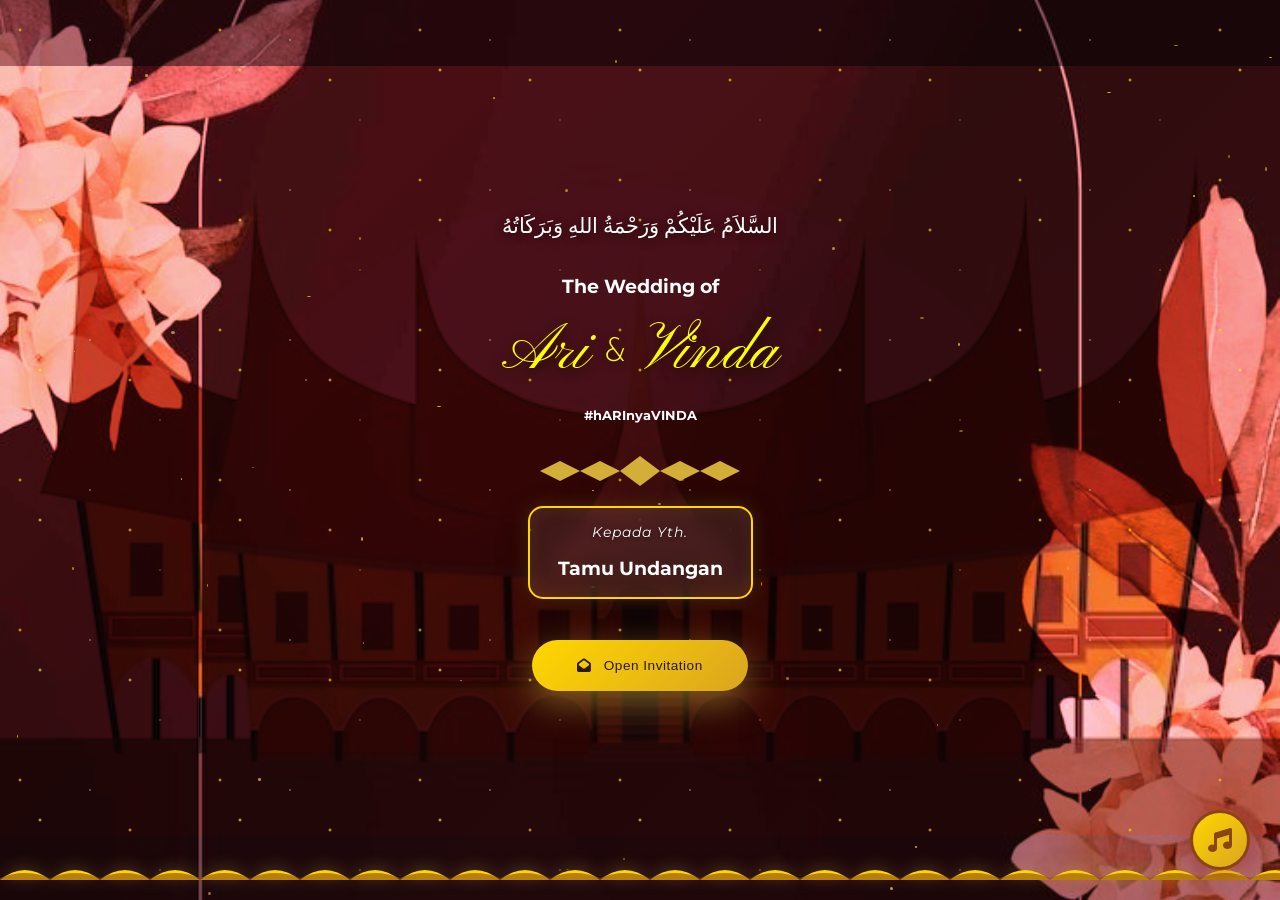
<file: index.html>
<!DOCTYPE html>
<html lang="id">
<head>
    <meta charset="UTF-8">
    <meta name="viewport" content="width=device-width, initial-scale=1.0">
    <title>Wedding Invitation - Ari & Vinda</title>
    <link rel="preconnect" href="https://fonts.googleapis.com">
    <link rel="preconnect" href="https://fonts.gstatic.com" crossorigin>
    <link href="https://fonts.googleapis.com/css2?family=Amiri:wght@400;700&family=Lora:wght@400;500;600;700&family=Montserrat:wght@300;400;500;600;700&family=Pinyon+Script&family=Josefin+Sans:wght@300;400;600;700&display=swap" rel="stylesheet">
    <link rel="stylesheet" href="https://cdnjs.cloudflare.com/ajax/libs/font-awesome/6.4.0/css/all.min.css">
    <link rel="stylesheet" href="css/style.css">
    <style>
        /* ===== VERSE SECTION - MINANGKABAU AESTHETIC ===== */
        /* .verse-section {
            background: linear-gradient(135deg, #F5E6D3 0%, #E8D4B8 50%, #F5E6D3 100%);
            padding: 100px 20px;
            position: relative;
            overflow: hidden;
            min-height: auto;
        } */
/* 
        .verse-decorative-top {
            position: absolute;
            top: 0;
            left: 50%;
            transform: translateX(-50%);
            width: 100%;
            height: 60px;
            background: linear-gradient(180deg, transparent 0%, rgba(160, 66, 42, 0.15) 100%);
        } */
/* 
        .verse-decorative-bottom {
            position: absolute;
            bottom: 0;
            left: 50%;
            transform: translateX(-50%);
            width: 100%;
            height: 60px;
            background: linear-gradient(0deg, transparent 0%, rgba(160, 66, 42, 0.15) 100%);
        } */

        .islamic-frame {
            background: rgba(255, 255, 255, 0.95);
            border: 3px solid rgba(196, 30, 58, 0.6);
            border-radius: 25px;
            padding: 70px 50px;
            max-width: 900px;
            margin: 0 auto;
            position: relative;
            backdrop-filter: blur(10px);
            box-shadow: 0 15px 50px rgba(139, 69, 19, 0.15), inset 0 1px 0 rgba(255, 255, 255, 0.4), 0 0 0 1px rgba(255, 215, 0, 0.2);
        }

        .verse-content {
            text-align: center;
            position: relative;
            z-index: 1;
        }

        .verse-ornament-top,
        .verse-ornament-bottom {
            color: rgba(196, 30, 58, 0.7);
            font-size: 1.5rem;
            margin: 15px 0;
            animation: float 3s ease-in-out infinite;
        }

        .verse-ornament-bottom {
            animation: float 3s ease-in-out infinite reverse;
        }

        .arabic-verse {
            font-family: 'Amiri', serif;
            font-size: 1.5rem;
            line-height: 2.2;
            color: yellow;
            margin: 20px 0 30px 0;
            direction: rtl;
            font-weight: 700;
            letter-spacing: 1px;
            text-shadow: 0 2px 4px rgba(196, 30, 58, 0.15);
        }

        .verse-divider {
            width: 100px;
            height: 2px;
            background: linear-gradient(90deg, transparent, rgba(196, 30, 58, 0.4), transparent);
            margin: 30px auto;
        }

        .verse-translation {
            font-family: 'Montserrat', sans-serif;
            font-size: 1.1rem;
            line-height: 1.9;
                color: #FFFFFF;

            font-style: italic;
            margin: 30px 0;
            letter-spacing: 0.3px;
        }

        .verse-reference {
            font-family: 'Lora', serif;
            font-size: 1.05rem;
            color: #8B1538;
            font-weight: 600;
            letter-spacing: 2px;
            margin-top: 20px;
            text-transform: uppercase;
        }

        /* ===== INVITATION INTRO SECTION - MINANGKABAU ===== */
        .invitation-intro-section {
            background: url('../images/minang.jpeg') center/cover no-repeat,
                        linear-gradient(135deg, rgba(139, 21, 56, 0.7) 0%, rgba(196, 30, 58, 0.7) 25%, rgba(92, 15, 35, 0.7) 50%, rgba(196, 30, 58, 0.7) 75%, rgba(139, 21, 56, 0.7) 100%);
            background-blend-mode: multiply;
            background-size: cover, 400% 400%;
            background-attachment: fixed;
            padding: 100px 20px;
            position: relative;
            overflow: hidden;
            min-height: 100vh;
        }

        .intro-backdrop {
            position: absolute;
            top: 0;
            left: 0;
            right: 0;
            bottom: 0;
            background: radial-gradient(circle at 20% 30%, rgba(255, 215, 0, 0.03) 0%, transparent 50%),
                        radial-gradient(circle at 80% 70%, rgba(255, 215, 0, 0.02) 0%, transparent 50%);
            pointer-events: none;
        }

        .intro-content {
            max-width: 850px;
            margin: 0 auto;
            text-align: center;
            position: relative;
            z-index: 1;
        }

        .intro-ornament-top,
        .intro-ornament-bottom {
            color: #FFD700;
            font-size: 2rem;
            margin: 15px 0;
            animation: float 4s ease-in-out infinite;
            text-shadow: 0 0 15px rgba(212, 175, 55, 0.6);
            filter: drop-shadow(0 0 10px rgba(212, 175, 55, 0.5));
        }

        .intro-ornament-bottom {
            animation: float 4s ease-in-out infinite reverse;
        }

        .intro-text {
            font-family: 'Montserrat', sans-serif;
            font-size: 1rem;
            line-height: 2;
            color: #FFFFFF;
            font-weight: 400;
            letter-spacing: 0.5px;
            padding: 50px 40px;
            border-left: 5px solid rgba(255, 215, 0, 0.5);
            border-right: 5px solid rgba(255, 215, 0, 0.5);
            background: rgba(0, 0, 0, 0.2);
            border-radius: 15px;
            backdrop-filter: blur(12px);
            box-shadow: 0 8px 32px rgba(0, 0, 0, 0.3), inset 0 1px 0 rgba(255, 255, 255, 0.1), 0 0 20px rgba(212, 175, 55, 0.2);
            position: relative;
            text-shadow: 0 2px 4px rgba(0, 0, 0, 0.4);
            animation: fadeInUp 1s ease 0.5s both;
        }

        /* ===== BLESSING SECTION ===== */
        .blessing-wrapper {
            margin-top: 80px;
            text-align: center;
        }

        .blessing-title {
            font-family: 'Montserrat', sans-serif;
            font-size: 1.5rem;
            color: #FFFFFF;
            margin-bottom: 40px;
            font-weight: 600;
            letter-spacing: 1px;
            text-shadow: 0 2px 4px rgba(0, 0, 0, 0.2);
            position: relative;
            display: inline-block;
            left: 50%;
            transform: translateX(-50%);
        }

        .blessing-title::before,
        .blessing-title::after {
            content: '✦';
            color: rgba(212, 175, 55, 0.6);
            margin: 0 15px;
            font-size: 0.5rem;
        }

        .blessing-section {
            max-width: 900px;
            margin: 0 auto;
            text-align: center;
            padding: 40px 30px;
            background: rgba(255, 255, 255, 0.15);
            border-radius: 20px;
            backdrop-filter: blur(10px);
            border: 2px solid rgba(255, 255, 255, 0.3);
            position: relative;
            z-index: 1;
        }

        .blessing-arabic {
            font-family: 'Amiri', serif;
            font-size: 1.4rem;
            line-height: 2;
            color: #f5f5f5;
            direction: rtl;
            margin: 0 0 20px 0;
            font-weight: 400;
            letter-spacing: 1px;
            text-shadow: 0 2px 4px rgba(0, 0, 0, 0.2);
        }

        .blessing-translation {
            font-family: 'Montserrat', sans-serif;
            font-size: 1rem;
            line-height: 1.8;
            color: rgba(255, 255, 255, 0.9);
            font-style: italic;
            margin: 0;
            letter-spacing: 0.3px;
            text-shadow: 0 1px 3px rgba(0, 0, 0, 0.2);
        }

        @keyframes float {
            0%, 100% {
                transform: translateY(0px);
            }
            50% {
                transform: translateY(10px);
            }
        }

        @keyframes fadeInUp {
            from {
                opacity: 0;
                transform: translateY(30px);
            }
            to {
                opacity: 1;
                transform: translateY(0);
            }
        }

        @keyframes fadeInDown {
            from {
                opacity: 0;
                transform: translateY(-30px);
            }
            to {
                opacity: 1;
                transform: translateY(0);
            }
        }

        @keyframes bounceDown {
            0%, 100% {
                transform: translateX(-50%) translateY(0);
            }
            50% {
                transform: translateX(-50%) translateY(5px);
            }
        }

        @keyframes bounceUp {
            0%, 100% {
                transform: translateX(-50%) translateY(0);
            }
            50% {
                transform: translateX(-50%) translateY(-5px);
            }
        }

        /* ===== SUCCESS POPUP ===== */
        .success-popup {
            position: fixed;
            top: 50%;
            left: 50%;
            transform: translate(-50%, -50%) scale(0.8);
            opacity: 0;
            z-index: 9999;
            transition: all 0.5s cubic-bezier(0.34, 1.56, 0.64, 1);
            pointer-events: none;
        }

        .success-popup.show {
            opacity: 1;
            transform: translate(-50%, -50%) scale(1);
        }

        .popup-content {
            background: linear-gradient(135deg, #ffffff 0%, #f9f9f9 100%);
            border-radius: 20px;
            padding: 60px 50px;
            text-align: center;
            box-shadow: 0 20px 60px rgba(0, 0, 0, 0.3), 
                        0 0 40px rgba(196, 30, 58, 0.15),
                        inset 0 1px 0 rgba(255, 255, 255, 0.6);
            border: 2px solid rgba(196, 30, 58, 0.2);
            position: relative;
            min-width: 350px;
            backdrop-filter: blur(10px);
        }

        .popup-icon {
            font-size: 4rem;
            color: #4CAF50;
            margin-bottom: 20px;
            animation: scaleIcon 0.6s cubic-bezier(0.34, 1.56, 0.64, 1);
        }

        .popup-content h3 {
            font-family: 'Lora', serif;
            font-size: 2rem;
            color: #333;
            margin: 15px 0 10px 0;
            font-weight: 600;
            letter-spacing: 0.5px;
        }

        .popup-content p {
            font-family: 'Montserrat', sans-serif;
            font-size: 1.05rem;
            color: #666;
            margin: 0;
            line-height: 1.6;
            letter-spacing: 0.3px;
        }

        .popup-animation {
            position: absolute;
            top: 50%;
            left: 50%;
            transform: translate(-50%, -50%);
            width: 100%;
            height: 100%;
            border-radius: 20px;
            border: 3px solid #4CAF50;
            opacity: 0;
            animation: expandBorder 0.8s ease-out;
            pointer-events: none;
        }

        @keyframes scaleIcon {
            0% {
                transform: scale(0) rotateZ(-45deg);
            }
            50% {
                transform: scale(1.2) rotateZ(0deg);
            }
            100% {
                transform: scale(1) rotateZ(0deg);
            }
        }

        @keyframes expandBorder {
            0% {
                opacity: 1;
                transform: translate(-50%, -50%) scale(1);
            }
            100% {
                opacity: 0;
                transform: translate(-50%, -50%) scale(1.4);
            }
        }

        @media (max-width: 600px) {
            .popup-content {
                min-width: 280px;
                padding: 40px 30px;
            }

            .popup-icon {
                font-size: 3rem;
            }

            .popup-content h3 {
                font-size: 1.5rem;
            }

            .popup-content p {
                font-size: 0.95rem;
            }
        }
    </style>
</head>
<body>
    <!-- Opening Section with Mosque Silhouette -->
    <section id="opening" class="section opening-section">
        <div class="mosque-silhouette"></div>
        <div class="stars"></div>
        <!-- <div class="ornament-decoration ornament-top-left"></div>
        <div class="ornament-decoration ornament-top-right"></div>
        <div class="ornament-decoration ornament-bottom-left"></div>
        <div class="ornament-decoration ornament-bottom-right"></div> -->
        <!-- <div class="floral-accent floral-accent-left"></div>
        <div class="floral-accent floral-accent-right"></div> -->
        <div class="opening-content">
            <p class="opening-text">السَّلاَمُ عَلَيْكُمْ وَرَحْمَةُ اللهِ وَبَرَكَاتُهُ</p>
            <div class="wedding-intro">
                <h3>The Wedding of</h3>
                <div class="wedding-couple-names">
                    <span class="couple-first">Ari</span>
                    <span class="couple-and">&</span>
                    <span class="couple-second">Vinda</span>
                </div>
                <h5>#hARInyaVINDA</h5>
            </div>
            <div class="geometric-divider"></div>
      
            
            <!-- Guest Name Display -->
            <div class="guest-name-container" id="guest-name-container">
                <p class="kepada-text">Kepada Yth.</p>
                <h3 id="guest-name">Tamu Undangan</h3>
            </div>

            <br>            
                    
            <button class="open-invitation-btn" onclick="openInvitation()">
                <i class="fas fa-envelope-open"></i>
                <span>Open Invitation</span>
            </button>
        </div>
        <div class="islamic-pattern-border"></div>

          <!-- Couple Illustration -->
            <!-- <div class="couple-illustration">
                <img src="minang.png" alt="Couple Illustration">
            </div> -->
    </section>

    <!-- Main Content (Initially Hidden) -->
    <main id="main-content" class="hidden">
        <!-- Hero Section -->
        <!-- <section id="hero" class="section hero-section">
            <div class="hero-overlay"></div>
            <div class="floating-lanterns"></div>
            <div class="hero-content">
                <div class="save-the-date">SAVE THE DATE</div>
                <div class="couple-names">
                    <span class="groom-name">Ari</span>
                    <span class="ampersand">&</span>
                    <span class="bride-name">Vinda</span>
                </div>
                <div class="wedding-date">
                    <span class="hijri-date">13 Dzulhijjah 1447 H</span>
                    <span class="gregorian-date">Sabtu, 30 Mei 2026</span>
                </div>
            </div>
            <div class="scroll-indicator">
                <i class="fas fa-chevron-down"></i>
            </div>
        </section> -->

        <!-- Quran Verse Section -->
        <section id="verse" class="section verse-section">
            <div class="stars"></div>
            <!-- <div class="verse-ornament-decoration verse-ornament-top-left"></div>
            <div class="verse-ornament-decoration verse-ornament-top-right"></div>
            <div class="verse-ornament-decoration verse-ornament-bottom-left"></div>
            <div class="verse-ornament-decoration verse-ornament-bottom-right"></div>
            <div class="verse-floral-accent verse-floral-accent-left"></div>
            <div class="verse-floral-accent verse-floral-accent-right"></div> -->
            
            <div class="verse-content">
                <div class="verse-ornament-top">✦</div>
                <div class="arabic-verse" data-aos="fade-up" data-aos-delay="300">
                    وَمِنْ آيَاتِهِ أَنْ خَلَقَ لَكُم مِّنْ أَنفُسِكُمْ أَزْوَاجًا لِّتَسْكُنُوا إِلَيْهَا وَجَعَلَ بَيْنَكُم مَّوَدَّةً وَرَحْمَةً
                </div>
                <div class="verse-divider"></div>
                <div class="verse-translation" data-aos="fade-up" data-aos-delay="400">
                    "Dan di antara tanda-tanda kekuasaan-Nya ialah Dia menciptakan untukmu istri-istri dari jenismu sendiri, supaya kamu cenderung dan merasa tenteram kepadanya, dan dijadikan-Nya di antaramu rasa kasih dan sayang."
                </div>
                <div class="verse-reference" data-aos="fade-up" data-aos-delay="500">— QS. Ar-Rum: 21 —</div>
                <div class="verse-ornament-bottom">✦</div>
            </div>
        </section>

        <!-- Invitation Intro Section -->
        <section id="invitation-intro" class="section invitation-intro-section">
            <div class="intro-backdrop"></div>
            <div class="intro-content" data-aos="fade-up" data-aos-delay="200">
                <div class="intro-ornament-top" data-aos="fade-down" data-aos-delay="100">✦</div>
                <p class="intro-text" data-aos="fade-up" data-aos-delay="300">
                    Segala puji bagi Allah Subhanahu wa Ta'ala yang telah menjadikan hambaNya hidup berpasang-pasangan. Dengan memohon Rahmat dan Ridho Allah Subhanahu wa Ta'ala, kami bermaksud untuk mengundang Saudara/i dalam acara pernikahan yang kami selenggarakan.
                </p>
                <!-- <div class="intro-ornament-bottom" data-aos="fade-up" data-aos-delay="400">✦</div> -->
            </div>
        </section>

        <!-- Couple Section -->
        <section id="couple" class="section couple-section">
            <!-- <div class="butterfly butterfly-1"></div>
            <div class="butterfly butterfly-2"></div>
            <div class="butterfly butterfly-3"></div> -->
            
            <!-- <div class="section-header" data-aos="fade-up" data-aos-delay="0">
                <div class="ornament-top" data-aos="fade-down" data-aos-delay="100"></div>
                <div class="ornament-bottom" data-aos="fade-up" data-aos-delay="300"></div>
            </div> -->
            
            <div class="couple-container" data-aos="fade-up" data-aos-delay="200">
                
                <!-- Bride -->
                  <div class="person-info" data-aos="fade-up" data-aos-delay="350">
                    <h3 class="person-name">Ariyadi Armi, S.Pd.</h3>
                    <p class="person-title">Putra dari</p>
                    <p class="parent-names">Bapak Ardi<br>& Ibu Kasmiati</p>
                    <div class="social-links">
                        <a href="https://www.instagram.com/ariyadiarmi/" target="_blank"><i class="fab fa-instagram"></i></a>
                    </div>
                </div>

                <!-- Divider -->
                <div class="couple-divider-text" data-aos="zoom-in" data-aos-delay="300">
                    <span>&</span>
                </div>

                <!-- Groom -->
                       <div class="person-info" data-aos="fade-up" data-aos-delay="250">
                    <h3 class="person-name">Delvinda Trie Febrya, S.K.M.</h3>
                    <p class="person-title">Putri dari</p>
                    <p class="parent-names">Bapak H. Asrizal<br>& Ibu Hj. Yusmeiyeni</p>
                     <div class="social-links">
                        <a href=" https://www.instagram.com/delvindatrie/" target="_blank"><i class="fab fa-instagram"></i></a>
                    </div>
                </div>
            </div>
        </section>

        <!-- Event Details Section -->
        <section id="events" class="section events-section" data-aos="fade-up">
            <div class="section-header" data-aos="fade-up" data-aos-delay="0">
                <div class="ornament-top" data-aos="fade-down" data-aos-delay="100"></div>
                <h2 data-aos="zoom-in" data-aos-delay="200">Save The Date</h2>
                <div class="ornament-bottom" data-aos="fade-up" data-aos-delay="300"></div>
            </div>

            <div class="events-container">
                <!-- Akad Nikah -->
                <div class="event-card" data-aos="fade-up" data-aos-delay="200">
                    <div class="event-icon" data-aos="zoom-in" data-aos-delay="300">
                        <svg class="two-rings-icon" viewBox="0 0 120 120" xmlns="http://www.w3.org/2000/svg">
                            <!-- Left Ring -->
                            <circle cx="40" cy="60" r="28" fill="none" stroke="#FFD700" stroke-width="6"/>
                            <!-- Right Ring -->
                            <circle cx="80" cy="60" r="28" fill="none" stroke="#FFD700" stroke-width="6"/>
                            <!-- Diamond on Right Ring -->
                            <g transform="translate(100, 25)">
                                <polygon points="0,-8 5,0 0,8 -5,0" fill="#FFD700"/>
                                <polygon points="0,-8 5,0 0,8 -5,0" fill="none" stroke="#FFD700" stroke-width="0.5"/>
                            </g>
                        </svg>
                    </div>
                    <h3 class="event-title" data-aos="fade-up" data-aos-delay="400">Akad Nikah</h3>
                    <div class="event-details" data-aos="fade-up" data-aos-delay="500">
                        <div class="detail-item">
                            <i class="far fa-calendar"></i>
                            <span>Sabtu, 30 Mei 2026</span>
                        </div>
                        <div class="detail-item">
                            <i class="far fa-clock"></i>
                            <span>09:00 - Selesai </span>
                        </div>
                        <div class="detail-item">
                        <i class="fas fa-building"></i>
                            <span>Gedung Balai Basuo</span>
                        </div>
                        <div class="detail-item">
                            <i class="fas fa-map-marker-alt"></i>
                            <span>Jalan Pegambiran Permai</span>
                        </div>
                    </div>
                    <a href="https://maps.app.goo.gl/XdKboQ74CuMytu3D8" target="_blank" class="map-btn">
                        <i class="fas fa-map"></i> Lihat Lokasi
                    </a>
                </div>

                <!-- Resepsi -->
                <div class="event-card" data-aos="fade-up" data-aos-delay="400">
                    <div class="event-icon" data-aos="zoom-in" data-aos-delay="500">
                        <svg class="couple-dining-icon" viewBox="0 0 120 120" xmlns="http://www.w3.org/2000/svg">
                            <!-- Beautiful Large Heart -->
                            <defs>
                                <linearGradient id="heartGradient" x1="0%" y1="0%" x2="0%" y2="100%">
                                    <stop offset="0%" style="stop-color:#FFD700;stop-opacity:1" />
                                    <stop offset="100%" style="stop-color:#FFA500;stop-opacity:1" />
                                </linearGradient>
                                <filter id="heartGlow">
                                    <feGaussianBlur stdDeviation="2" result="coloredBlur"/>
                                    <feMerge>
                                        <feMergeNode in="coloredBlur"/>
                                        <feMergeNode in="SourceGraphic"/>
                                    </feMerge>
                                </filter>
                            </defs>
                            <!-- Main Heart Shape -->
                            <path d="M60,105 C25,85 10,70 10,50 C10,35 20,25 30,25 C40,25 50,35 60,45 C70,35 80,25 90,25 C100,25 110,35 110,50 C110,70 95,85 60,105 Z" 
                                  fill="url(#heartGradient)" 
                                  filter="url(#heartGlow)" 
                                  stroke="#FFD700" 
                                  stroke-width="1.5"/>
                            <!-- Heart sparkle accents -->
                            <circle cx="35" cy="45" r="2.5" fill="#FFFFFF" opacity="0.8"/>
                            <circle cx="75" cy="55" r="2" fill="#FFFFFF" opacity="0.6"/>
                            <circle cx="60" cy="80" r="2.5" fill="#FFFFFF" opacity="0.7"/>
                        </svg>
                    </div>
                    <h3 class="event-title" data-aos="fade-up" data-aos-delay="600">Resepsi</h3>
                    <div class="event-details" data-aos="fade-up" data-aos-delay="700">
                        <div class="detail-item">
                            <i class="far fa-calendar"></i>
                            <span>Minggu, 31 Mei 2026</span>
                        </div>
                        <div class="detail-item">
                            <i class="far fa-clock"></i>
                            <span>11:00 - Selesai</span>
                        </div>
                        <div class="detail-item">
                            <i class="fas fa-building"></i>
                            <span>Gedung Balai Basuo</span>
                        </div>
                        <div class="detail-item">
                            <i class="fas fa-map-marker-alt"></i>
                            <span>Jalan Pegambiran Permai</span>
                        </div>
                    </div>
                    <a href="https://maps.app.goo.gl/XdKboQ74CuMytu3D8" target="_blank" class="map-btn">
                        <i class="fas fa-map"></i> Lihat Lokasi
                    </a>
                </div>
            </div>
        </section>

             <!-- Countdown Section -->
        <section id="countdown" class="section countdown-section">
            <div class="countdown-bg"></div>
            <!-- Floating Flowers -->
            <div class="flower flower-1"></div>
            <div class="flower flower-2"></div>
            <div class="flower flower-3"></div>
            <div class="flower flower-4"></div>
            
            <div class="section-header light">
                <h2>Countdown Time</h2>
            </div>
            <div class="countdown-container">
                <div class="countdown-item" data-aos="fade-up" data-aos-delay="200">
                    <span class="countdown-number" id="days">00</span>
                    <span class="countdown-label">Hari</span>
                </div>
                <div class="countdown-item" data-aos="fade-up" data-aos-delay="250">
                    <span class="countdown-number" id="hours">00</span>
                    <span class="countdown-label">Jam</span>
                </div>
                <div class="countdown-item" data-aos="fade-up" data-aos-delay="300">
                    <span class="countdown-number" id="minutes">00</span>
                    <span class="countdown-label">Menit</span>
                </div>
                <div class="countdown-item" data-aos="fade-up" data-aos-delay="350">
                    <span class="countdown-number" id="seconds">00</span>
                    <span class="countdown-label">Detik</span>
                </div>
            </div>
        </section>

        <!-- Blessing Section -->
        <section id="blessing" class="section blessing-main-section">
            <div class="blessing-wrapper" data-aos="fade-up" data-aos-delay="200">
             
                 <div class="section-header">
                <div class="ornament-top"></div>
                <h2>Doakan kami</h2>
                <div class="ornament-bottom"></div>
            </div>
                <div class="blessing-section" data-aos="fade-up" data-aos-delay="400">
                    <p class="blessing-arabic">Baarakallahu laka wa baaraka 'alaika wa jama'a bainakuma fii khayrin</p>
                    <p class="blessing-translation">"Semoga Allah memberikan keberkahan padamu dan mengumpulkan kalian berdua dalam kebaikan"</p>
                </div>
            </div>
        </section>

        <!-- RSVP Section -->
        <section id="rsvp" class="section rsvp-section">
            <div class="section-header">
                <div class="ornament-top"></div>
                <h2>RSVP</h2>
                <div class="ornament-bottom"></div>
            </div>

            <form class="rsvp-form" name="rsvpForm" data-aos="fade-up">
                <div class="form-group">
                    <label for="name">Nama Lengkap</label>
                    <input type="text" id="name" name="name" placeholder="Masukkan nama lengkap" required>
                </div>
                <div class="form-group">
                    <label for="message">Ucapan & Doa</label>
                    <textarea id="message" name="message" rows="4" placeholder="Tulis ucapan dan doa untuk kedua mempelai..."></textarea>
                </div>
                <button type="submit" class="submit-btn">
                    <i class="fas fa-paper-plane"></i> Kirim Ucapan
                </button>
            </form>
        </section>

        <!-- Wishes Section -->
        <section id="wishes" class="section wishes-section" data-aos="fade-up">
            <div class="section-header" data-aos="zoom-in" data-aos-delay="100">
                <div class="ornament-top"></div>
                <h2>Ucapan & Doa</h2>
                <div class="ornament-bottom"></div>
            </div>

            <div class="wishes-container" id="wishes-container">
                <!-- Wishes will be loaded dynamically from Google Sheet -->
                <div class="loading-placeholder" style="text-align: center; padding: 40px; color: #999;">
                    <i class="fas fa-spinner fa-spin" style="font-size: 2rem; margin-bottom: 10px;"></i>
                    <p>Memuat ucapan...</p>
                </div>
            </div>

            <!-- Pagination -->
            <div class="wishes-pagination">
                <button class="pagination-btn prev-btn" onclick="previousPage()">
                    <i class="fas fa-chevron-left"></i>
                </button>
                <div class="pagination-info">
                    <span id="current-page">1</span> / <span id="total-pages">1</span>
                </div>
                <button class="pagination-btn next-btn" onclick="nextPage()">
                    <i class="fas fa-chevron-right"></i>
                </button>
            </div>
        </section>

        <!-- Gift Section -->
        <!-- <section id="gift" class="section gift-section">
            <div class="section-header light">
                <div class="ornament-top"></div>
                <h2>Hadiah Pernikahan</h2>
                <div class="ornament-bottom"></div>
                <p class="gift-note">Doa restu Anda merupakan karunia yang sangat berarti bagi kami. Namun jika Anda ingin memberikan hadiah, kami menyediakan amplop digital.</p>
            </div>

            <div class="gift-container">
                <div class="gift-card" data-aos="fade-up">
                    <div class="bank-logo">
                        <i class="fas fa-university"></i>
                    </div>
                    <h4>Bank BCA</h4>
                    <p class="account-number">1234567890</p>
                    <p class="account-name">a.n. Ahmad Fauzan</p>
                    <button class="copy-btn" onclick="copyToClipboard('1234567890')">
                        <i class="fas fa-copy"></i> Salin
                    </button>
                </div>
                <div class="gift-card" data-aos="fade-up" data-aos-delay="100">
                    <div class="bank-logo">
                        <i class="fas fa-university"></i>
                    </div>
                    <h4>Bank Mandiri</h4>
                    <p class="account-number">0987654321</p>
                    <p class="account-name">a.n. Fatimah Azzahra</p>
                    <button class="copy-btn" onclick="copyToClipboard('0987654321')">
                        <i class="fas fa-copy"></i> Salin
                    </button>
                </div>
            </div>
        </section> -->

        <!-- Closing Section -->
        <section id="closing" class="section closing-section">
            <div class="closing-content">
        
                <div class="thank-you"> 
                    <p>Merupakan suatu kehormatan dan kebahagiaan bagi kami apabila Saudara/i berkenan hadir untuk memberikan doa restu kepada kami.</p>
                       <p>Jazakumullahu Khairan Katsiran</p>
                    <div class="couple-signature">
                        <span>Ari & Vinda</span>
                    </div>
                </div>
                <div class="closing-mosque"></div>
            </div>
        </section>

        <!-- Footer -->
        <footer class="footer">
            <p>Made with <i class="fas fa-heart"></i>Ari & Vinda</p>
            <p class="copyright">© 2026 Wedding Invitation</p>
        </footer>
    </main>

    <!-- Music Player -->
    <div class="music-player">
        <button class="music-btn" onclick="toggleMusic()">
            <i class="fas fa-music" id="music-icon"></i>
        </button>
    </div>

    <!-- Floating Action Buttons -->
    <div class="floating-buttons">
        <button class="float-btn scroll-top-btn" onclick="scrollToTop()" title="Kembali ke atas">
            <i class="fas fa-chevron-up"></i>
        </button>
    </div>

    <!-- Audio - Replace with your own nasheed file -->
    <audio id="bg-music" loop>
        <!-- Local file (recommended) -->
        <source src="audio/nasheed.mp3" type="audio/mpeg">
        <!-- Or use online URL as backup -->
    </audio>
    
    <!-- 
    HOW TO ADD YOUR MUSIC:
    1. Create folder: audio/
    2. Add your MP3 file as: audio/nasheed.mp3
    3. Or change the src to any MP3 URL
    -->

    <script src="js/script.js"></script>

    <!-- Google Sheets Integration - Form Submission Handler -->
    <script>
        // Wait for DOM to be ready
        document.addEventListener('DOMContentLoaded', () => {
            const scriptURL = 'https://script.google.com/macros/s/AKfycbyfXzs6ltnvcH25rWORUdOUV2-Y4Gza-tDmB4AQl6k-E9_-F2eTbFIvxzhK0siv9DubPQ/exec';
            const form = document.forms['rsvpForm'];

            console.log('🔍 Looking for form:', form);
            console.log('📋 Form name elements:', {
                nameInput: document.getElementById('name'),
                messageInput: document.getElementById('message')
            });

            if (form) {
                form.addEventListener('submit', e => {
                    e.preventDefault();
                    
                    // Get form elements
                    const nameInput = document.getElementById('name');
                    const messageInput = document.getElementById('message');
                    
                    console.log('🔍 Form elements found:', {
                        nameInput: nameInput,
                        messageInput: messageInput
                    });

                    const name = nameInput ? nameInput.value.trim() : '';
                    const message = messageInput ? messageInput.value.trim() : '';

                    console.log('📤 Form Submission Started');
                    console.log('Name value:', name);
                    console.log('Message value:', message);

                    // Validate
                    if (!name) {
                        console.error('❌ Name is empty!');
                        alert('Mohon isi nama terlebih dahulu');
                        return;
                    }
                    if (!message) {
                        console.error('❌ Message is empty!');
                        alert('Mohon isi ucapan terlebih dahulu');
                        return;
                    }

                    const data = 'name=' + encodeURIComponent(name) + '&message=' + encodeURIComponent(message);
                    
                    console.log('Data to send:', data);
                    console.log('Script URL:', scriptURL);

                    const submitBtn = form.querySelector('.submit-btn');
                    const originalText = submitBtn.innerHTML;
                    submitBtn.innerHTML = '<i class="fas fa-spinner fa-spin"></i> Mengirim...';
                    submitBtn.disabled = true;

                    fetch(scriptURL, { 
                        method: 'POST',
                        headers: {
                            'Content-Type': 'application/x-www-form-urlencoded'
                        },
                        body: data
                    })
                    .then(response => {
                        console.log('✅ SUCCESS: Response received', response.status);
                        return response.text();
                    })
                    .then(text => {
                        console.log('✅ SUCCESS: Response text:', text);
                        showSuccessPopup('Terima kasih! Ucapan Anda telah terkirim.');
                        form.reset();
                        submitBtn.innerHTML = originalText;
                        submitBtn.disabled = false;
                        setTimeout(fetchWishes, 1500);
                    })
                    .catch(error => {
                        console.error('❌ ERROR:', error);
                        showSuccessPopup('Terima kasih! Ucapan Anda telah terkirim.');
                        form.reset();
                        submitBtn.innerHTML = originalText;
                        submitBtn.disabled = false;
                        setTimeout(fetchWishes, 1500);
                    });
                });
            } else {
                console.error('❌ Form not found!');
            }
        });
    </script>
</body>
</html>
</file>
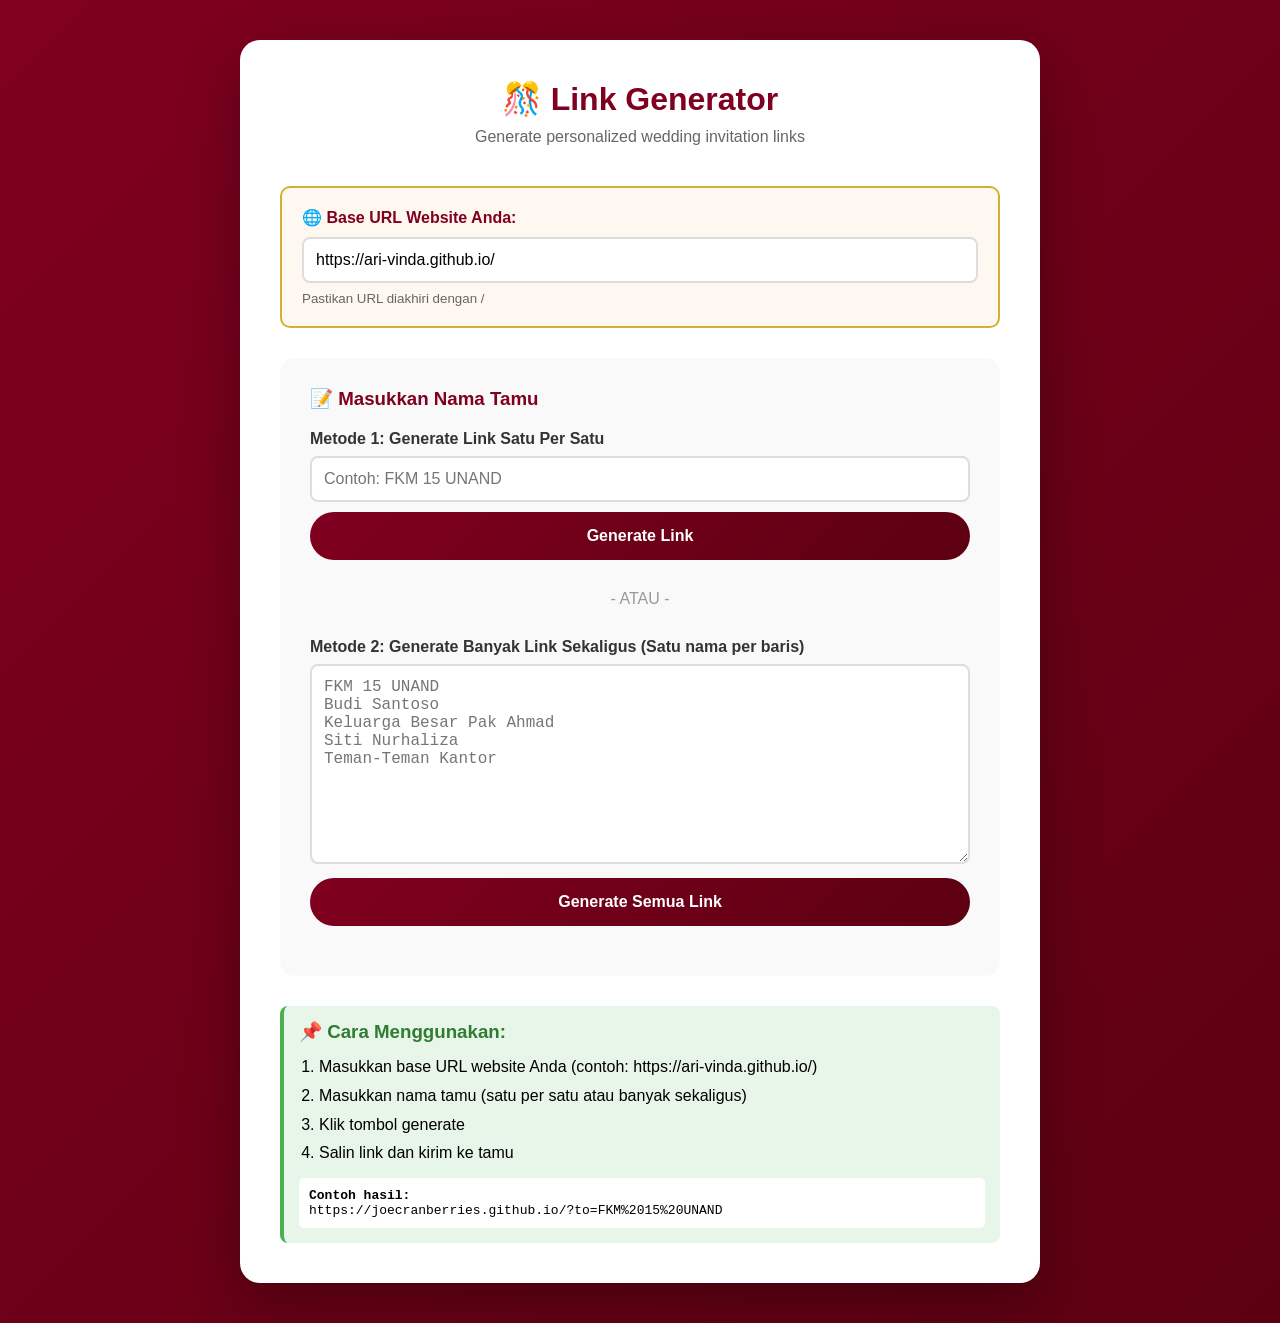
<file: link-generator.html>
<!DOCTYPE html>
<html lang="id">
<head>
    <meta charset="UTF-8">
    <meta name="viewport" content="width=device-width, initial-scale=1.0">
    <title>Link Generator - Wedding Invitation</title>
    <style>
        * {
            margin: 0;
            padding: 0;
            box-sizing: border-box;
        }

        body {
            font-family: 'Segoe UI', Tahoma, Geneva, Verdana, sans-serif;
            background: linear-gradient(135deg, #800020 0%, #5C0011 100%);
            min-height: 100vh;
            padding: 40px 20px;
        }

        .container {
            max-width: 800px;
            margin: 0 auto;
            background: white;
            border-radius: 20px;
            padding: 40px;
            box-shadow: 0 20px 60px rgba(0, 0, 0, 0.3);
        }

        h1 {
            color: #800020;
            text-align: center;
            margin-bottom: 10px;
            font-size: 2rem;
        }

        .subtitle {
            text-align: center;
            color: #666;
            margin-bottom: 40px;
        }

        .base-url-section {
            background: #FFF8F0;
            padding: 20px;
            border-radius: 10px;
            margin-bottom: 30px;
            border: 2px solid #D4AF37;
        }

        .base-url-section label {
            display: block;
            font-weight: 600;
            color: #800020;
            margin-bottom: 10px;
        }

        .base-url-section input {
            width: 100%;
            padding: 12px;
            border: 2px solid #ddd;
            border-radius: 8px;
            font-size: 1rem;
        }

        .generator-section {
            background: #f9f9f9;
            padding: 30px;
            border-radius: 15px;
            margin-bottom: 30px;
        }

        .form-group {
            margin-bottom: 20px;
        }

        label {
            display: block;
            font-weight: 600;
            color: #333;
            margin-bottom: 8px;
        }

        input[type="text"], textarea {
            width: 100%;
            padding: 12px;
            border: 2px solid #ddd;
            border-radius: 8px;
            font-size: 1rem;
            transition: border-color 0.3s;
        }

        input[type="text"]:focus, textarea:focus {
            outline: none;
            border-color: #D4AF37;
        }

        textarea {
            min-height: 200px;
            font-family: monospace;
            resize: vertical;
        }

        .btn {
            background: linear-gradient(135deg, #800020 0%, #5C0011 100%);
            color: white;
            border: none;
            padding: 15px 30px;
            border-radius: 50px;
            font-size: 1rem;
            font-weight: 600;
            cursor: pointer;
            width: 100%;
            transition: transform 0.3s, box-shadow 0.3s;
        }

        .btn:hover {
            transform: translateY(-2px);
            box-shadow: 0 10px 30px rgba(128, 0, 32, 0.4);
        }

        .result-section {
            background: #f0f0f0;
            padding: 20px;
            border-radius: 10px;
            margin-top: 20px;
            display: none;
        }

        .result-section.show {
            display: block;
        }

        .link-item {
            background: white;
            padding: 15px;
            border-radius: 8px;
            margin-bottom: 10px;
            border-left: 4px solid #D4AF37;
        }

        .link-name {
            font-weight: 600;
            color: #800020;
            margin-bottom: 5px;
        }

        .link-url {
            word-break: break-all;
            color: #0066cc;
            font-size: 0.9rem;
            display: block;
            margin-bottom: 10px;
        }

        .copy-btn {
            background: #D4AF37;
            color: #333;
            border: none;
            padding: 8px 20px;
            border-radius: 20px;
            font-size: 0.9rem;
            cursor: pointer;
            transition: background 0.3s;
        }

        .copy-btn:hover {
            background: #B8960C;
        }

        .info-box {
            background: #e8f5e9;
            border-left: 4px solid #4caf50;
            padding: 15px;
            border-radius: 8px;
            margin-top: 20px;
        }

        .info-box h3 {
            color: #2e7d32;
            margin-bottom: 10px;
        }

        .example {
            background: #fff;
            padding: 10px;
            border-radius: 5px;
            font-family: monospace;
            margin-top: 10px;
        }
    </style>
</head>
<body>
    <div class="container">
        <h1>🎊 Link Generator</h1>
        <p class="subtitle">Generate personalized wedding invitation links</p>

        <div class="base-url-section">
            <label for="base-url">🌐 Base URL Website Anda:</label>
            <input type="text" id="base-url" value="https://ari-vinda.github.io/" placeholder="https://yourwebsite.com/">
            <small style="color: #666; margin-top: 8px; display: block;">Pastikan URL diakhiri dengan /</small>
        </div>

        <div class="generator-section">
            <h3 style="margin-bottom: 20px; color: #800020;">📝 Masukkan Nama Tamu</h3>
            
            <div class="form-group">
                <label for="single-name">Metode 1: Generate Link Satu Per Satu</label>
                <input type="text" id="single-name" placeholder="Contoh: FKM 15 UNAND">
                <button class="btn" onclick="generateSingleLink()" style="margin-top: 10px;">Generate Link</button>
            </div>

            <div style="text-align: center; margin: 30px 0; color: #999;">- ATAU -</div>

            <div class="form-group">
                <label for="bulk-names">Metode 2: Generate Banyak Link Sekaligus (Satu nama per baris)</label>
                <textarea id="bulk-names" placeholder="FKM 15 UNAND
Budi Santoso
Keluarga Besar Pak Ahmad
Siti Nurhaliza
Teman-Teman Kantor"></textarea>
                <button class="btn" onclick="generateBulkLinks()" style="margin-top: 10px;">Generate Semua Link</button>
            </div>
        </div>

        <div class="result-section" id="result-section">
            <h3 style="margin-bottom: 15px; color: #800020;">✅ Link yang Dihasilkan:</h3>
            <div id="links-container"></div>
            <button class="btn" onclick="copyAllLinks()" style="margin-top: 20px; background: #4caf50;">📋 Salin Semua Link</button>
        </div>

        <div class="info-box">
            <h3>📌 Cara Menggunakan:</h3>
            <ol style="margin-left: 20px; line-height: 1.8;">
                <li>Masukkan base URL website Anda (contoh: https://ari-vinda.github.io/)</li>
                <li>Masukkan nama tamu (satu per satu atau banyak sekaligus)</li>
                <li>Klik tombol generate</li>
                <li>Salin link dan kirim ke tamu</li>
            </ol>
            <div class="example">
                <strong>Contoh hasil:</strong><br>
                https://joecranberries.github.io/?to=FKM%2015%20UNAND
            </div>
        </div>
    </div>

    <script>
        function getBaseUrl() {
            let url = document.getElementById('base-url').value.trim();
            if (!url.endsWith('/')) {
                url += '/';
            }
            return url;
        }

        function generateSingleLink() {
            const name = document.getElementById('single-name').value.trim();
            if (!name) {
                alert('Masukkan nama tamu!');
                return;
            }

            const baseUrl = getBaseUrl();
            const encodedName = encodeURIComponent(name);
            const link = `${baseUrl}?to=${encodedName}`;

            displayLinks([{ name, link }]);
            document.getElementById('single-name').value = '';
        }

        function generateBulkLinks() {
            const names = document.getElementById('bulk-names').value.trim().split('\n').filter(n => n.trim());
            if (names.length === 0) {
                alert('Masukkan minimal satu nama tamu!');
                return;
            }

            const baseUrl = getBaseUrl();
            const links = names.map(name => {
                const trimmedName = name.trim();
                const encodedName = encodeURIComponent(trimmedName);
                const link = `${baseUrl}?to=${encodedName}`;
                return { name: trimmedName, link };
            });

            displayLinks(links);
        }

        function displayLinks(links) {
            const container = document.getElementById('links-container');
            const resultSection = document.getElementById('result-section');
            
            container.innerHTML = '';
            links.forEach((item, index) => {
                const linkItem = document.createElement('div');
                linkItem.className = 'link-item';
                linkItem.innerHTML = `
                    <div class="link-name">${index + 1}. ${item.name}</div>
                    <a href="${item.link}" target="_blank" class="link-url">${item.link}</a>
                    <button class="copy-btn" onclick="copyLink('${item.link}')">📋 Salin Link</button>
                `;
                container.appendChild(linkItem);
            });

            resultSection.classList.add('show');
            resultSection.scrollIntoView({ behavior: 'smooth', block: 'nearest' });
        }

        function copyLink(link) {
            navigator.clipboard.writeText(link).then(() => {
                alert('Link berhasil disalin! ✅');
            });
        }

        function copyAllLinks() {
            const links = Array.from(document.querySelectorAll('.link-url')).map(a => a.textContent).join('\n\n');
            navigator.clipboard.writeText(links).then(() => {
                alert('Semua link berhasil disalin! ✅');
            });
        }
    </script>
</body>
</html>
</file>
<file: css/style.css>
/* ===== ROOT VARIABLES - MINANGKABAU RUMAH MINANG AESTHETIC ===== */
:root {
    /* Minangkabau House (Rumah Minang) Color Palette */
    --primary-maroon: #8B4513;       /* Warm saddle brown */
    --primary-maroon-light: #A0522D;
    --primary-maroon-dark: #654321;  /* Deep chocolate brown */
    --secondary-maroon: #CD853F;     /* Peru/warm tan */
    --accent-gold: #FFD700;          /* Bright gold for Minang traditional */
    --accent-gold-light: #FFED4E;
    --accent-gold-dark: #DAA520;     /* Goldenrod */
    --accent-rose: #C85A54;          /* Rust/terracotta */
    --cream: #F5DEB3;                /* Wheat color - natural Minang palette */
    --cream-dark: #D2B48C;           /* Tan - warm earth tone */
    --dark: #2C1810;                 /* Deep brown */
    --dark-light: #3D2817;           /* Dark chocolate */
    --white: #FFFFFF;
    --text-dark: #3C2415;
    --text-light: #5C4033;           /* Brown text for Minang feel */
    --minang-copper: #B87333;        /* Copper accent */
    --minang-rust: #A0522D;          /* Rustic red-brown */
    
    /* Fonts */
    --font-arabic: 'Amiri', serif;
    --font-display: 'Lora', serif;
    --font-body: 'Montserrat', sans-serif;
    
    /* Transitions */
    --transition-fast: 0.3s ease;
    --transition-medium: 0.5s ease;
    --transition-slow: 0.8s ease;
    
    /* Shadows */
    --shadow-sm: 0 2px 8px rgba(128, 0, 32, 0.1);
    --shadow-md: 0 8px 24px rgba(128, 0, 32, 0.15);
    --shadow-lg: 0 16px 48px rgba(128, 0, 32, 0.2);
}

/* ===== RESET & BASE ===== */
* {
    margin: 0;
    padding: 0;
    box-sizing: border-box;
}

html {
    scroll-behavior: smooth;
}

body {
    font-family: var(--font-body);
    background-image: linear-gradient(135deg, #F5DEB3 0%, #D2B48C 50%, #EDD5B1 100%);
    background-attachment: fixed, scroll;
    background-size: cover, auto;
    background-position: center, top;
    color: var(--text-dark);
    line-height: 1.6;
    overflow-x: hidden;
    position: relative;
}

/* Minangkabau traditional pattern overlay */
body::before {
    content: '';
    position: fixed;
    top: 0;
    left: 0;
    right: 0;
    bottom: 0;
    background-image: 
        repeating-linear-gradient(45deg, transparent, transparent 35px, rgba(184, 115, 51, 0.03) 35px, rgba(184, 115, 51, 0.03) 70px),
        repeating-linear-gradient(-45deg, transparent, transparent 35px, rgba(160, 82, 45, 0.03) 35px, rgba(160, 82, 45, 0.03) 70px);
    pointer-events: none;
    z-index: 0;
}

.hidden {
    display: none !important;
}

.section {
    min-height: 100vh;
    position: relative;
    overflow: hidden;
}

/* ===== MINANGKABAU PATTERNS ===== */
.islamic-pattern-border {
    position: absolute;
    bottom: 0;
    left: 0;
    right: 0;
    height: 60px;
    background: url('data:image/svg+xml,<svg xmlns="http://www.w3.org/2000/svg" viewBox="0 0 100 20"><path fill="%23FFD700" d="M0 20 Q25 0 50 20 Q75 0 100 20 L100 20 L0 20 Z"/><path fill="%238B4513" opacity="0.6" d="M0 18 Q25 8 50 18 Q75 8 100 18 L100 20 L0 20 Z"/></svg>') repeat-x;
    background-size: 100px 60px;
    filter: drop-shadow(0 -2px 8px rgba(205, 189, 98, 0.3));
}

/* ===== MOSQUE SILHOUETTE ===== */
.mosque-silhouette {
    /* position: absolute;
    bottom: 60px;
    left: 0;
    right: 0;
    height: 320px;
    background: url('data:image/svg+xml,<svg xmlns="http://www.w3.org/2000/svg" viewBox="0 0 800 200"><defs><linearGradient id="mosqueGrad" x1="0%25" y1="0%25" x2="0%25" y2="100%25"><stop offset="0%25" style="stop-color:%23800020"/><stop offset="100%25" style="stop-color:%235C0011"/></linearGradient></defs><path fill="url(%23mosqueGrad)" d="M0 200 L0 180 Q50 170 50 140 L50 120 Q50 80 80 80 L80 60 Q80 40 100 40 L100 30 Q90 25 100 15 Q110 25 100 30 L100 40 Q120 40 120 60 L120 80 Q150 80 150 120 L150 140 Q150 170 200 180 L200 200 M200 200 L200 150 Q220 140 220 100 L220 80 Q200 60 220 50 Q240 60 220 80 L220 100 Q220 140 240 150 L240 200 M250 200 L250 160 L280 160 L280 200 M300 200 L300 180 Q320 160 320 120 L320 100 Q300 80 320 60 L340 40 Q350 30 360 40 L380 60 Q400 80 380 100 L380 120 Q380 160 400 180 L400 200 M400 200 L400 140 Q450 130 450 80 L450 60 Q430 40 450 20 L460 10 Q470 0 480 10 L490 20 Q510 40 490 60 L490 80 Q490 130 540 140 L540 200 M550 200 L550 170 Q570 160 570 130 L570 110 Q550 90 570 70 Q590 90 570 110 L570 130 Q570 160 590 170 L590 200 M600 200 L600 160 L650 160 L650 200 M660 200 L660 180 Q700 170 700 140 L700 120 Q700 80 730 80 L730 60 Q730 40 750 40 L750 30 Q740 25 750 15 Q760 25 750 30 L750 40 Q770 40 770 60 L770 80 Q800 80 800 120 L800 140 Q800 170 800 180 L800 200 Z"/></svg>') no-repeat center bottom;
    background-size: cover;
    opacity: 0.25;
    z-index: 1;
    filter: blur(1px); */
}

/* ===== OPENING SECTION - MINANGKABAU STYLE ===== */
.opening-section {
    background:
        url('../images/minang5.jpg') center no-repeat,
        url('../images/minangk.jpeg') center/cover no-repeat,
        linear-gradient(135deg, rgba(139, 21, 56, 0.65) 0%, rgba(196, 30, 58, 0.65) 25%, rgba(92, 15, 35, 0.65) 50%, rgba(196, 30, 58, 0.65) 75%, rgba(139, 21, 56, 0.65) 100%);
    
    background-size: contain, cover, 400% 400%;
    background-repeat: no-repeat, no-repeat, no-repeat;

    /* posisi awal */
    background-position: center, center, center;

    animation: bgMoveHorizontal 20s ease-in-out infinite;

    background-attachment: scroll, fixed, fixed;
    background-blend-mode: overlay, multiply;

    display: flex;
    align-items: center;
    justify-content: center;
    position: relative;
    overflow: hidden;
    min-height: 100vh;
}

@keyframes bgMoveHorizontal {
    0% {
        background-position: center, center, center;
    }
    50% {
        background-position: center, 60% center, center;
    }
    100% {
        background-position: center, center, center;
    }
}

@keyframes gradientFlow {
    0% { background-position: 0% 50%; }
    50% { background-position: 100% 50%; }
    100% { background-position: 0% 50%; }
}

@keyframes minangkMove {
    0% { background-position: 0 0, center, 0% 50%; }
    50% { background-position: 0 0, center 30px, 100% 50%; }
    100% { background-position: 0 0, center, 0% 50%; }
}

@keyframes borderGlow {
    0%, 100% { 
        box-shadow: 
            0 0 20px rgba(212, 175, 55, 0.4),
            inset 0 0 10px rgba(255, 255, 255, 0.1),
            0 0 40px rgba(212, 175, 55, 0.2);
        opacity: 0.95;
    }
    25% { 
        box-shadow: 
            0 0 40px rgba(212, 175, 55, 0.7),
            inset 0 0 20px rgba(255, 255, 255, 0.4),
            0 0 60px rgba(212, 175, 55, 0.5);
        opacity: 1;
    }
    50% { 
        box-shadow: 
            0 0 50px rgba(212, 175, 55, 0.8),
            inset 0 0 25px rgba(255, 255, 255, 0.5),
            0 0 80px rgba(212, 175, 55, 0.6);
        opacity: 1;
    }
    75% { 
        box-shadow: 
            0 0 40px rgba(212, 175, 55, 0.7),
            inset 0 0 20px rgba(255, 255, 255, 0.4),
            0 0 60px rgba(212, 175, 55, 0.5);
        opacity: 1;
    }
}

@keyframes gradientShift {
    0%, 100% { opacity: 0.5; }
    50% { opacity: 1; }
}

.stars {
    position: absolute;
    top: 0;
    left: 0;
    right: 0;
    bottom: 0;
    background-image: 
        radial-gradient(2px 2px at 20px 30px, #FFD700, transparent),
        radial-gradient(2px 2px at 40px 70px, #FFED4E, transparent),
        radial-gradient(1px 1px at 90px 40px, #FFFACD, transparent),
        radial-gradient(2px 2px at 130px 80px, #FFD700, transparent),
        radial-gradient(1px 1px at 160px 120px, #DAA520, transparent);
    background-repeat: repeat;
    background-size: 200px 150px;
    animation: twinkle 4s ease-in-out infinite;
    z-index: 1;
}

@keyframes twinkle {
    0%, 100% { opacity: 0.6; }
    50% { opacity: 1; }
}

.ornament-decoration {
    position: absolute;
    z-index: 3;
    opacity: 1;
    font-size: 5rem;
    color: #DC143C;
    animation: float 4s ease-in-out infinite;
    filter: drop-shadow(0 0 20px rgba(220, 20, 60, 0.8)) drop-shadow(0 0 40px rgba(220, 20, 60, 0.4));
    text-shadow: 0 0 20px rgba(220, 20, 60, 0.6);
}

.ornament-top-left {
    top: 25px;
    left: 20px;
    animation: float 4s ease-in-out infinite, glow 3s ease-in-out infinite, pulse 2s ease-in-out infinite;
}

.ornament-top-left::before {
    content: '✦';
}

.ornament-top-right {
    top: 25px;
    right: 20px;
    animation: float 4s ease-in-out infinite 0.5s, glow 3s ease-in-out infinite 0.3s, pulse 2s ease-in-out infinite 0.3s;
}

.ornament-top-right::before {
    content: '✦';
}

.ornament-bottom-left {
    bottom: 30px;
    left: 20px;
    animation: float 4s ease-in-out infinite 1s, glow 3s ease-in-out infinite 0.6s, pulse 2s ease-in-out infinite 0.6s;
}

.ornament-bottom-left::before {
    content: '✦';
}

.ornament-bottom-right {
    bottom: 30px;
    right: 20px;
    animation: float 4s ease-in-out infinite 1.5s, glow 3s ease-in-out infinite 0.9s, pulse 2s ease-in-out infinite 0.9s;
}

.ornament-bottom-right::before {
    content: '✦';
}

.floral-accent {
    position: absolute;
    z-index: 4;
    opacity: 1;
    font-size: 4rem;
    color: #FFD700;
    animation: float 5s ease-in-out infinite reverse;
    filter: drop-shadow(0 0 18px rgba(212, 175, 55, 0.7)) drop-shadow(0 0 36px rgba(212, 175, 55, 0.3));
    text-shadow: 0 0 18px rgba(212, 175, 55, 0.5);
}

.floral-accent-left {
    top: 50%;
    left: 5px;
    transform: translateY(-50%);
    animation: float 5s ease-in-out infinite reverse, glow 3s ease-in-out infinite, pulse 2s ease-in-out infinite;
}

.floral-accent-left::before {
    content: '❀';
}

.floral-accent-right {
    top: 50%;
    right: 5px;
    transform: translateY(-50%);
    animation: float 5s ease-in-out infinite reverse, glow 3s ease-in-out infinite 0.5s, pulse 2s ease-in-out infinite 0.5s;
}

.floral-accent-right::before {
    content: '❀';
}

@keyframes float {
    0%, 100% {
        transform: translateY(0px);
    }
    50% {
        transform: translateY(-15px);
    }
}

@keyframes glow {
    0%, 100% {
        filter: drop-shadow(0 0 10px rgba(220, 20, 60, 0.4)) drop-shadow(0 0 20px rgba(220, 20, 60, 0.2));
    }
    50% {
        filter: drop-shadow(0 0 25px rgba(220, 20, 60, 0.8)) drop-shadow(0 0 40px rgba(220, 20, 60, 0.5));
    }
}

@keyframes pulse {
    0%, 100% {
        transform: scale(1);
        opacity: 1;
    }
    50% {
        transform: scale(1.1);
        opacity: 1;
    }
}

.opening-content {
    text-align: center;
    color: var(--white);
    z-index: 10;
    padding: 30px 40px;
    max-width: 700px;
    animation: fadeInUp 1.5s ease 0.3s both;
}

.guest-name-container {
    margin: 15px auto;
    padding: 14px 28px;
    max-width: 420px;
    width: fit-content;
    background: rgba(255, 255, 255, 0.08);
    border-radius: 15px;
    backdrop-filter: blur(12px);
    border: 2px solid var(--accent-gold);
    animation: fadeInUp 1.2s ease 0.6s both;
    box-shadow: 
        0 8px 32px rgba(0, 0, 0, 0.3),
        inset 0 0 20px rgba(212, 175, 55, 0.1),
        0 0 20px rgba(212, 175, 55, 0.2);
    transition: all 0.3s ease;
}

.guest-name-container:hover {
    background: rgba(255, 255, 255, 0.12);
    box-shadow: 
        0 12px 40px rgba(0, 0, 0, 0.4),
        inset 0 0 25px rgba(212, 175, 55, 0.15),
        0 0 30px rgba(212, 175, 55, 0.3);
}

.kepada-text {
    font-size: 0.85rem;
    color: #FFFFFF;
    margin-bottom: 10px;
    font-style: italic;
    letter-spacing: 1px;
    text-shadow: 0 1px 4px rgba(0, 0, 0, 0.5);
}

.guest-name {
    font-family: var(--font-display);
    font-size: 1.5rem;
    color: #FFFFFF;
    font-weight: 700;
    margin: 0;
    text-shadow: 0 2px 8px rgba(0, 0, 0, 0.6);
    white-space: nowrap;
    overflow: hidden;
    text-overflow: ellipsis;
    line-height: 1;
    display: inline;
}

.couple-illustration {
    margin-bottom: 30px;
    animation: fadeInDown 1s ease;
}

.couple-illustration img {
    width: 280px;
    height: auto;
    max-width: 90%;
    filter: drop-shadow(0 8px 24px rgba(0, 0, 0, 0.3));
    animation: floatUpDown 3s ease-in-out infinite;
}

@keyframes floatUpDown {
    0%, 100% {
        transform: translateY(0px);
    }
    50% {
        transform: translateY(-15px);
    }
}

.bismillah {
    font-family: var(--font-arabic);
    font-size: 2.8rem;
    color: var(--accent-gold);
    margin-bottom: 30px;
    text-shadow: 0 4px 12px rgba(212, 175, 55, 0.4), 0 2px 4px rgba(0, 0, 0, 0.3);
    animation: fadeInDown 1s ease;
    letter-spacing: 2px;
}

.opening-text {
    font-family: var(--font-display);
    font-size: 1.3rem;
    margin-bottom: 20px;
    animation: fadeInUp 1s ease 0.3s both;
    color: #FFFFFF;
    text-shadow: 0 2px 8px rgba(0, 0, 0, 0.5);
}

.wedding-intro {
    margin: 30px 0;
    animation: fadeInUp 1s ease 0.5s both;
}

.wedding-intro h2 {
    font-family: var(--font-display);
    font-size: 1.8rem;
    color: #FFFFFF;
    margin-bottom: 15px;
    letter-spacing: 3px;
    text-transform: uppercase;
    font-weight: 400;
    text-shadow: 0 2px 8px rgba(0, 0, 0, 0.6);
}

.wedding-couple-names {
    display: flex;
    align-items: center;
    justify-content: center;
    gap: 15px;
    font-size: 2.5rem;
}

.couple-first,
.couple-second {
    font-family: 'Pinyon Script', cursive;
    font-weight: 400;
    color: #FFFF00;
    text-shadow: 0 4px 12px rgba(0, 0, 0, 0.6);
    font-size: 4rem;
}

.couple-and {
    font-family: 'Josefin Sans', sans-serif;
    color: #FFFF00;
    font-size: 2rem;
    font-weight: 300;
    text-shadow: 0 2px 8px rgba(0, 0, 0, 0.6);
    letter-spacing: 2px;
}

.wedding-hashtag {
    font-family: var(--font-body);
    font-size: 1.1rem;
    color: #FFFFFF;
    margin-top: 15px;
    letter-spacing: 1px;
    font-weight: 400;
    animation: fadeInUp 1s ease 0.7s both;
    text-shadow: 0 2px 8px rgba(0, 0, 0, 0.5);
}

.geometric-divider {
    width: 200px;
    height: 30px;
    margin: 20px auto;
    background: url('data:image/svg+xml,<svg xmlns="http://www.w3.org/2000/svg" viewBox="0 0 200 30"><path fill="%23D4AF37" d="M0 15 L20 5 L40 15 L60 5 L80 15 L100 0 L120 15 L140 5 L160 15 L180 5 L200 15 L180 25 L160 15 L140 25 L120 15 L100 30 L80 15 L60 25 L40 15 L20 25 Z"/></svg>') no-repeat center;
    animation: fadeIn 1s ease 0.5s both;
}

.invitation-text {
    font-size: 1rem;
    margin-bottom: 40px;
    line-height: 1.8;
    animation: fadeInUp 1s ease 0.7s both;
}

#guest-name-inline {
    font-weight: 700;
    color: var(--accent-gold);
    text-shadow: 0 2px 4px rgba(212, 175, 55, 0.4);
    font-size: 1.1rem;
}

.open-invitation-btn {
    background: linear-gradient(135deg, var(--accent-gold) 0%, var(--accent-gold-dark) 100%);
    color: var(--dark);
    border: none;
    padding: 18px 45px;
    font-size: 0.85rem;
    font-weight: 300;
    border-radius: 50px;
    cursor: pointer;
    display: inline-flex;
    align-items: center;
    gap: 12px;
    transition: var(--transition-fast);
    animation: pulse 2s infinite, fadeInUp 1s ease 0.9s both;
    box-shadow: 0 12px 35px rgba(212, 175, 55, 0.5);
    letter-spacing: 0.5px;
}

.open-invitation-btn:hover {
    transform: translateY(-3px) scale(1.05);
    box-shadow: 0 18px 45px rgba(212, 175, 55, 0.6);
    background: linear-gradient(135deg, var(--accent-gold-light) 0%, var(--accent-gold) 100%);
}

@keyframes pulse {
    0%, 100% { box-shadow: 0 0 0 0 rgba(212, 175, 55, 0.5); }
    50% { box-shadow: 0 0 0 20px rgba(212, 175, 55, 0); }
}

/* ===== HERO SECTION ===== */
.hero-section {
    background: linear-gradient(135deg, var(--cream) 0%, var(--cream-dark) 100%);
    display: flex;
    align-items: center;
    justify-content: center;
    position: relative;
}

.hero-overlay {
    position: absolute;
    top: 0;
    left: 0;
    right: 0;
    bottom: 0;
    background: url('data:image/svg+xml,<svg xmlns="http://www.w3.org/2000/svg" viewBox="0 0 100 100"><circle cx="50" cy="50" r="40" fill="none" stroke="%23D4AF37" stroke-width="0.5" opacity="0.3"/><circle cx="50" cy="50" r="30" fill="none" stroke="%23D4AF37" stroke-width="0.3" opacity="0.2"/><circle cx="50" cy="50" r="20" fill="none" stroke="%23D4AF37" stroke-width="0.2" opacity="0.1"/></svg>') repeat;
    background-size: 200px 200px;
    opacity: 0.5;
}

.floating-lanterns {
    position: absolute;
    top: 0;
    left: 0;
    right: 0;
    bottom: 0;
    overflow: hidden;
    z-index: 1;
}

.floating-lanterns::before,
.floating-lanterns::after {
    content: '🏮';
    position: absolute;
    font-size: 2rem;
    animation: float 6s ease-in-out infinite;
}

.floating-lanterns::before {
    left: 10%;
    top: 20%;
    animation-delay: 0s;
}

.floating-lanterns::after {
    right: 10%;
    top: 30%;
    animation-delay: 3s;
}

@keyframes float {
    0%, 100% { transform: translateY(0) rotate(-5deg); }
    50% { transform: translateY(-20px) rotate(5deg); }
}

.hero-content {
    text-align: center;
    z-index: 10;
    padding: 20px;
}

.save-the-date {
    font-family: var(--font-body);
    font-size: 0.9rem;
    letter-spacing: 5px;
    color: var(--primary-gold-dark);
    margin-bottom: 20px;
    animation: fadeInDown 1s ease;
}

.couple-names {
    margin-bottom: 30px;
}

.groom-name, .bride-name {
    font-family: var(--font-display);
    font-size: 4rem;
    font-weight: 700;
    color: var(--primary-maroon);
    display: block;
    animation: fadeInUp 1s ease;
    text-shadow: 0 2px 8px rgba(128, 0, 32, 0.2);
}

.ampersand {
    font-family: var(--font-display);
    font-size: 2.8rem;
    color: var(--accent-gold);
    display: block;
    margin: 15px 0;
    filter: drop-shadow(0 2px 4px rgba(212, 175, 55, 0.3));
}

.wedding-date {
    display: flex;
    flex-direction: column;
    gap: 10px;
}

.hijri-date {
    font-family: var(--font-arabic);
    font-size: 1.3rem;
    color: var(--accent-gold-dark);
    text-shadow: 0 1px 3px rgba(212, 175, 55, 0.3);
}

.gregorian-date {
    font-family: var(--font-body);
    font-size: 1.1rem;
    color: var(--text-light);
}

.scroll-indicator {
    position: absolute;
    bottom: 30px;
    left: 50%;
    transform: translateX(-50%);
    animation: bounce 2s infinite;
    color: var(--accent-gold);
    font-size: 1.5rem;
    filter: drop-shadow(0 2px 4px rgba(212, 175, 55, 0.4));
}

@keyframes bounce {
    0%, 20%, 50%, 80%, 100% { transform: translateX(-50%) translateY(0); }
    40% { transform: translateX(-50%) translateY(-10px); }
    60% { transform: translateX(-50%) translateY(-5px); }
}

/* ===== VERSE SECTION ===== */
.verse-section {
    background: url('../images/minangk.jpeg') center/cover no-repeat,
                linear-gradient(135deg, rgba(139, 21, 56, 0.68) 0%, rgba(196, 30, 58, 0.68) 25%, rgba(92, 15, 35, 0.68) 50%, rgba(196, 30, 58, 0.68) 75%, rgba(139, 21, 56, 0.68) 100%);
    background-blend-mode: multiply;
    background-size: cover, 400% 400%;
    background-attachment: fixed;
    animation: gradientFlow 15s ease infinite;
    display: flex;
    align-items: center;
    justify-content: center;
    position: relative;
    overflow: hidden;
    min-height: 100vh;
}

.verse-content {
    text-align: center;
    color: var(--white);
    z-index: 10;
    padding: 40px 50px;
    max-width: 800px;
    animation: fadeInUp 1.5s ease 0.3s both;
}

.verse-ornament-decoration {
    position: absolute;
    z-index: 3;
    opacity: 1;
    font-size: 5rem;
    color: #FFD700;
    animation: float 4s ease-in-out infinite;
    filter: drop-shadow(0 0 20px rgba(212, 175, 55, 0.8)) drop-shadow(0 0 40px rgba(212, 175, 55, 0.4));
    text-shadow: 0 0 20px rgba(212, 175, 55, 0.6);
}

.verse-ornament-top-left {
    top: 25px;
    left: 20px;
    animation: float 4s ease-in-out infinite, glow 3s ease-in-out infinite, pulse 2s ease-in-out infinite;
}

.verse-ornament-top-left::before {
    content: '✦';
}

.verse-ornament-top-right {
    top: 25px;
    right: 20px;
    animation: float 4s ease-in-out infinite 0.5s, glow 3s ease-in-out infinite 0.3s, pulse 2s ease-in-out infinite 0.3s;
}

.verse-ornament-top-right::before {
    content: '✦';
}

.verse-ornament-bottom-left {
    bottom: 30px;
    left: 20px;
    animation: float 4s ease-in-out infinite 1s, glow 3s ease-in-out infinite 0.6s, pulse 2s ease-in-out infinite 0.6s;
}

.verse-ornament-bottom-left::before {
    content: '✦';
}

.verse-ornament-bottom-right {
    bottom: 30px;
    right: 20px;
    animation: float 4s ease-in-out infinite 1.5s, glow 3s ease-in-out infinite 0.9s, pulse 2s ease-in-out infinite 0.9s;
}

.verse-ornament-bottom-right::before {
    content: '✦';
}

.verse-floral-accent {
    position: absolute;
    z-index: 4;
    opacity: 1;
    font-size: 4rem;
    color: #FFD700;
    animation: float 5s ease-in-out infinite reverse;
    filter: drop-shadow(0 0 18px rgba(212, 175, 55, 0.7)) drop-shadow(0 0 36px rgba(212, 175, 55, 0.3));
    text-shadow: 0 0 18px rgba(212, 175, 55, 0.5);
}

.verse-floral-accent-left {
    top: 50%;
    left: 5px;
    transform: translateY(-50%);
    animation: float 5s ease-in-out infinite reverse, glow 3s ease-in-out infinite, pulse 2s ease-in-out infinite;
}

.verse-floral-accent-left::before {
    content: '❀';
}

.verse-floral-accent-right {
    top: 50%;
    right: 5px;
    transform: translateY(-50%);
    animation: float 5s ease-in-out infinite reverse, glow 3s ease-in-out infinite 0.5s, pulse 2s ease-in-out infinite 0.5s;
}

.verse-floral-accent-right::before {
    content: '❀';
}   text-shadow: 0 2px 8px rgba(0, 0, 0, 0.5);
}

.verse-translation {
    font-family: var(--font-body);
    font-size: 1.1rem;
    line-height: 1.9;
    color: rgba(255, 255, 255, 0.95);
    font-style: italic;
    margin: 30px 0;
    letter-spacing: 0.3px;
    animation: fadeInUp 1s ease 0.5s both;
    text-shadow: 0 1px 4px rgba(0, 0, 0, 0.4);
}
    font-size: 1.1rem;
    line-height: 1.9;
    font-style: italic;
    margin-bottom: 25px;
    color: #666;
    animation: fadeInUp 1s ease 0.5s both;
}

.verse-reference {
    font-family: var(--font-display);
    font-size: 1.05rem;
    color: #8B1538;
    text-shadow: 0 2px 4px rgba(200, 140, 160, 0.2);
    font-weight: 600;
    letter-spacing: 2px;
    animation: fadeInUp 1s ease 0.6s both;
}

/* ===== SECTION HEADERS ===== */
.section-header {
    text-align: center;
    margin-bottom: 50px;
    padding-top: 60px;
}

.section-header h2 {
    font-family: var(--font-display);
    font-size: 2.8rem;
    color: #FFD700;
    position: relative;
    display: inline-block;
    text-shadow: 0 2px 8px rgba(128, 0, 32, 0.15);
}

.section-header.light h2 {
    color: var(--white);
}

.section-header.light .ornament-top,
.section-header.light .ornament-bottom {
    background: url('data:image/svg+xml,<svg xmlns="http://www.w3.org/2000/svg" viewBox="0 0 150 20"><path fill="%23D4AF37" d="M0 10 Q37.5 0 75 10 Q112.5 20 150 10 L150 12 Q112.5 22 75 12 Q37.5 2 0 12 Z"/></svg>') no-repeat center;
}

.ornament-top, .ornament-bottom {
    width: 150px;
    height: 20px;
    margin: 10px auto;
    background: url('data:image/svg+xml,<svg xmlns="http://www.w3.org/2000/svg" viewBox="0 0 150 20"><path fill="%23D4AF37" d="M0 10 Q37.5 0 75 10 Q112.5 20 150 10 L150 12 Q112.5 22 75 12 Q37.5 2 0 12 Z"/></svg>') no-repeat center;
}

/* ===== INVITATION INTRO SECTION ===== */
.invitation-intro-section {
    background: url('../images/minang.jpeg') center/cover no-repeat,
                linear-gradient(135deg, rgba(139, 21, 56, 0.7) 0%, rgba(196, 30, 58, 0.7) 25%, rgba(92, 15, 35, 0.7) 50%, rgba(196, 30, 58, 0.7) 75%, rgba(139, 21, 56, 0.7) 100%);
    background-blend-mode: multiply;
    background-size: cover, 400% 400%;
    background-attachment: fixed;
    animation: gradientFlow 15s ease infinite;
    padding: 100px 20px;
    position: relative;
    overflow: hidden;
    min-height: 100vh;
}

.intro-backdrop {
    position: absolute;
    top: 0;
    left: 0;
    right: 0;
    bottom: 0;
    background: radial-gradient(circle at 20% 30%, rgba(255, 215, 0, 0.03) 0%, transparent 50%),
                radial-gradient(circle at 80% 70%, rgba(255, 215, 0, 0.02) 0%, transparent 50%);
    pointer-events: none;
}

.intro-content {
    max-width: 850px;
    margin: 0 auto;
    text-align: center;
    position: relative;
    z-index: 1;
}

.intro-ornament-top,
.intro-ornament-bottom {
    color: #FFD700;
    font-size: 2rem;
    margin: 15px 0;
    animation: float 4s ease-in-out infinite, glow 3s ease-in-out infinite;
    text-shadow: 0 0 15px rgba(212, 175, 55, 0.8);
    filter: drop-shadow(0 0 10px rgba(212, 175, 55, 0.6));
}

.intro-ornament-bottom {
    animation: float 4s ease-in-out infinite reverse, pulse 2s ease-in-out infinite;
}

.intro-text {
    font-family: 'Lora', serif;
    font-size: 1rem;
    line-height: 2;
    color: #FFFFFF;
    font-weight: 400;
    letter-spacing: 0.5px;
    padding: 50px 40px;
    border-left: 5px solid rgba(255, 215, 0, 0.5);
    border-right: 5px solid rgba(255, 215, 0, 0.5);
    background: rgba(0, 0, 0, 0.2);
    border-radius: 15px;
    backdrop-filter: blur(12px);
    box-shadow: 0 8px 32px rgba(0, 0, 0, 0.3), inset 0 1px 0 rgba(255, 255, 255, 0.1), 0 0 20px rgba(212, 175, 55, 0.2);
    position: relative;
    text-shadow: 0 2px 4px rgba(0, 0, 0, 0.4);
    animation: fadeInUp 1s ease 0.5s both;
}

/* ===== COUPLE SECTION ===== */
.couple-section {
    background: url('../images/minangk.jpeg') center/cover no-repeat,
                linear-gradient(135deg, rgba(139, 21, 56, 0.7) 0%, rgba(196, 30, 58, 0.7) 25%, rgba(92, 15, 35, 0.7) 50%, rgba(196, 30, 58, 0.7) 75%, rgba(139, 21, 56, 0.7) 100%);
    background-blend-mode: multiply;
    background-size: cover, 400% 400%;
    background-attachment: fixed;
    animation: gradientFlow 15s ease infinite;
    padding: 100px 20px;
    position: relative;
    overflow: hidden;
    min-height: 100vh;
}

.couple-section::before {
    content: '';
    position: absolute;
    top: 0;
    left: 0;
    right: 0;
    bottom: 0;
    background: radial-gradient(circle at 20% 30%, rgba(255, 215, 0, 0.08) 0%, transparent 50%),
                radial-gradient(circle at 80% 70%, rgba(255, 215, 0, 0.06) 0%, transparent 50%);
    pointer-events: none;
}



.couple-container {
    display: flex;
    justify-content: center;
    align-items: flex-start;
    gap: 40px;
    flex-wrap: wrap;
    max-width: 1200px;
    margin: 0 auto;
    position: relative;
    z-index: 1;
}

.person-card {
    background: var(--white);
    border-radius: 25px;
    padding: 40px 30px;
    text-align: center;
    box-shadow: var(--shadow-md);
    max-width: 350px;
    transition: var(--transition-medium);
    border: 2px solid transparent;
    position: relative;
    overflow: hidden;
}

.person-card::before {
    content: '';
    position: absolute;
    top: 0;
    left: 0;
    right: 0;
    height: 5px;
    background: linear-gradient(90deg, var(--primary-maroon) 0%, var(--accent-gold) 50%, var(--primary-maroon) 100%);
    transform: scaleX(0);
    transition: var(--transition-medium);
}

.person-card:hover::before {
    transform: scaleX(1);
}

.person-card:hover {
    transform: translateY(-10px);
    border-color: var(--accent-gold);
    box-shadow: 0 20px 50px rgba(128, 0, 32, 0.2);
}

.photo-frame {
    width: 200px;
    height: 200px;
    margin: 0 auto 25px;
    border-radius: 50%;
    border: 5px solid var(--accent-gold);
    padding: 5px;
    background: linear-gradient(135deg, var(--accent-gold) 0%, var(--accent-gold-light) 100%);
    box-shadow: 0 8px 24px rgba(212, 175, 55, 0.3);
    transition: var(--transition-medium);
}

.person-card:hover .photo-frame {
    transform: scale(1.05);
    box-shadow: 0 12px 32px rgba(212, 175, 55, 0.4);
}

.photo-placeholder {
    width: 100%;
    height: 100%;
    border-radius: 50%;
    background: linear-gradient(135deg, var(--cream) 0%, var(--cream-dark) 100%);
    display: flex;
    align-items: center;
    justify-content: center;
    font-size: 4rem;
    color: var(--accent-gold);
}

.person-name {
    font-family: var(--font-display);
    font-size: 1.9rem;
    color: var(--primary-maroon);
    margin-bottom: 10px;
    text-shadow: 0 1px 3px rgba(128, 0, 32, 0.1);
}

.person-title {
    font-size: 0.9rem;
    color: var(--text-light);
    margin-bottom: 5px;
}

.parent-names {
    font-size: 1rem;
    color: var(--text-dark);
    line-height: 1.6;
}

.social-links {
    margin-top: 20px;
}

.social-links a {
    display: inline-flex;
    align-items: center;
    justify-content: center;
    width: 40px;
    height: 40px;
    border-radius: 50%;
    background: var(--primary-maroon);
    color: var(--white);
    text-decoration: none;
    transition: var(--transition-fast);
    box-shadow: var(--shadow-sm);
}

.social-links a:hover {
    background: var(--accent-gold);
    transform: scale(1.15) rotate(5deg);
    box-shadow: var(--shadow-md);
}

.couple-divider {
    display: flex;
    align-items: center;
    padding-top: 100px;
}

.heart-icon {
    width: 70px;
    height: 70px;
    background: linear-gradient(135deg, var(--primary-maroon) 0%, var(--secondary-maroon) 100%);
    border-radius: 50%;
    display: flex;
    align-items: center;
    justify-content: center;
    color: var(--white);
    font-size: 1.8rem;
    animation: heartbeat 1.5s infinite;
    box-shadow: 0 8px 24px rgba(128, 0, 32, 0.3);
    border: 3px solid var(--accent-gold);
}

@keyframes heartbeat {
    0%, 100% { transform: scale(1); }
    50% { transform: scale(1.15); }
}

/* ===== BLESSING SECTION ===== */
.blessing-main-section {
    background: url('../images/minang.jpeg') center/cover no-repeat,
                linear-gradient(135deg, rgba(139, 21, 56, 0.7) 0%, rgba(196, 30, 58, 0.7) 25%, rgba(92, 15, 35, 0.7) 50%, rgba(196, 30, 58, 0.7) 75%, rgba(139, 21, 56, 0.7) 100%);
    background-blend-mode: multiply;
    background-size: cover, 400% 400%;
    background-attachment: fixed;
    animation: gradientFlow 15s ease infinite;
    min-height: 100vh;
    display: flex;
    align-items: center;
    justify-content: center;
    padding: 100px 20px;
    position: relative;
    overflow: hidden;
}

.blessing-main-section::before {
    content: '';
    position: absolute;
    top: 0;
    left: 0;
    right: 0;
    bottom: 0;
    background: radial-gradient(circle at 20% 30%, rgba(255, 215, 0, 0.08) 0%, transparent 50%),
                radial-gradient(circle at 80% 70%, rgba(255, 215, 0, 0.06) 0%, transparent 50%);
    pointer-events: none;
    z-index: 0;
}

.blessing-main-section .blessing-wrapper {
    position: relative;
    z-index: 1;
    width: 100%;
    text-align: center;
    margin-top: 0;
}

        .blessing-main-section .blessing-title {
            font-family: 'Lora', serif;
            font-size: 2rem;
            color: var(--primary-maroon);
            font-weight: 600;
            letter-spacing: 0.5px;
            margin: 0 auto 50px auto;
            display: block;
            text-align: center;
            white-space: nowrap;
            animation: fadeInDown 0.8s ease-out;
        }

        .blessing-main-section .blessing-title::before,
        .blessing-main-section .blessing-title::after {
            content: '✦';
            color: rgba(139, 69, 19, 0.6);
            font-size: 1.2rem;
            margin: 0 18px;
}

.blessing-main-section .blessing-section {
    max-width: 850px;
    margin: 0 auto;
    padding: 60px 50px;
    background: rgba(255, 255, 255, 0.7);
    border-radius: 20px;
    backdrop-filter: blur(10px);
    border: 2px solid rgba(139, 69, 19, 0.2);
    animation: fadeInUp 1s ease-out 0.3s both;
}

.blessing-main-section .blessing-arabic {
    font-family: 'Amiri', serif;
    font-size: 1.2rem;
    color: var(--primary-maroon);
    direction: rtl;
    font-weight: 600;
    line-height: 2;
    letter-spacing: 0.8px;
    margin: 0 0 25px 0;
    text-shadow: 0 2px 4px rgba(128, 0, 32, 0.1);
}

.blessing-main-section .blessing-translation {
    font-family: 'Montserrat', sans-serif;
    font-size: 1rem;
    color: var(--text-dark);
    font-style: italic;
    line-height: 1.8;
    letter-spacing: 0.3px;
    margin: 0;
    text-shadow: 0 1px 3px rgba(128, 0, 32, 0.05);
}

/* ===== COUNTDOWN SECTION ===== */
.countdown-section {
    background: url('../images/minangk.jpeg') center/cover no-repeat,
                linear-gradient(135deg, rgba(139, 21, 56, 0.7) 0%, rgba(196, 30, 58, 0.7) 25%, rgba(92, 15, 35, 0.7) 50%, rgba(196, 30, 58, 0.7) 75%, rgba(139, 21, 56, 0.7) 100%);
    background-blend-mode: multiply;
    background-size: cover, 400% 400%;
    background-attachment: fixed;
    animation: gradientFlow 15s ease infinite;
    display: flex;
    flex-direction: column;
    align-items: center;
    justify-content: center;
    min-height: 100vh;
    padding: 100px 20px;
    position: relative;
    overflow: hidden;
}

.countdown-section::before {
    content: '';
    position: absolute;
    top: 0;
    left: 0;
    right: 0;
    bottom: 0;
    background: radial-gradient(circle at 20% 30%, rgba(255, 215, 0, 0.08) 0%, transparent 50%),
                radial-gradient(circle at 80% 70%, rgba(255, 215, 0, 0.06) 0%, transparent 50%);
}

/* .countdown-bg {
    position: absolute;
    top: 0;
    left: 0;
    right: 0;
    bottom: 0;
    background: url('data:image/svg+xml,<svg xmlns="http://www.w3.org/2000/svg" viewBox="0 0 80 80"><path fill="%23D4AF37" fill-opacity="0.1" d="M40 0 L45 35 L80 40 L45 45 L40 80 L35 45 L0 40 L35 35 Z"/></svg>') repeat;
    background-size: 80px 80px;
} */

.countdown-container {
    display: flex;
    justify-content: center;
    gap: 30px;
    flex-wrap: wrap;
    z-index: 1;
}

.countdown-item {
    background: rgba(255, 255, 255, 0.15);
    border: 2px solid var(--accent-gold);
    border-radius: 20px;
    padding: 35px 30px;
    text-align: center;
    min-width: 130px;
    backdrop-filter: blur(10px);
    transition: var(--transition-medium);
    box-shadow: 0 8px 24px rgba(0, 0, 0, 0.2);
}

.countdown-item:hover {
    transform: translateY(-5px) scale(1.05);
    background: rgba(255, 255, 255, 0.2);
    box-shadow: 0 12px 32px rgba(212, 175, 55, 0.3);
}

.countdown-number {
    font-family: var(--font-display);
    font-size: 3.8rem;
    font-weight: 700;
    color: var(--accent-gold);
    display: block;
    text-shadow: 0 2px 8px rgba(212, 175, 55, 0.4);
}

.countdown-label {
    font-size: 1rem;
    color: var(--white);
    text-transform: uppercase;
    letter-spacing: 2px;
}

/* ===== EVENTS SECTION ===== */
.events-section {
    background: url('../images/minang.jpeg') center/cover no-repeat,
                linear-gradient(135deg, rgba(139, 21, 56, 0.7) 0%, rgba(196, 30, 58, 0.7) 25%, rgba(92, 15, 35, 0.7) 50%, rgba(196, 30, 58, 0.7) 75%, rgba(139, 21, 56, 0.7) 100%);
    background-blend-mode: multiply;
    background-size: cover, 400% 400%;
    background-attachment: fixed;
    animation: gradientFlow 15s ease infinite;
    padding: 100px 20px;
    position: relative;
    overflow: hidden;
    min-height: auto;
}

.events-section::before {
    content: '';
    position: absolute;
    top: 0;
    left: 0;
    right: 0;
    bottom: 0;
    background: radial-gradient(circle at 20% 30%, rgba(255, 215, 0, 0.08) 0%, transparent 50%),
                radial-gradient(circle at 80% 70%, rgba(255, 215, 0, 0.06) 0%, transparent 50%);
    pointer-events: none;
}

/* .events-section::before {
    content: '';
    position: absolute;
    top: 0;
    left: 0;
    right: 0;
    bottom: 0;
    background-image: 
        repeating-linear-gradient(90deg, transparent, transparent 60px, rgba(184, 115, 51, 0.08) 60px, rgba(184, 115, 51, 0.08) 120px),
        repeating-linear-gradient(0deg, transparent, transparent 60px, rgba(160, 82, 45, 0.06) 60px, rgba(160, 82, 45, 0.06) 120px),
        url('data:image/svg+xml,<svg xmlns="http://www.w3.org/2000/svg" viewBox="0 0 1200 1000"><g opacity="0.18"><polygon points="200,300 350,150 350,250 50,250 50,150" fill="%23B87333" stroke="%238B4513" stroke-width="2"/><polygon points="1000,320 1150,170 1150,270 850,270 850,170" fill="%23B87333" stroke="%238B4513" stroke-width="2"/><polygon points="600,350 900,100 900,350 300,350 300,100" fill="%23A0522D" stroke="%238B4513" stroke-width="3"/></g></svg>');
    background-position: center, center, center;
    background-repeat: repeat, repeat, repeat;
    background-size: 120px 120px, 120px 120px, auto;
    pointer-events: none;
} */

.events-container {
    display: flex;
    justify-content: center;
    gap: 40px;
    flex-wrap: wrap;
    max-width: 1000px;
    margin: 0 auto;
    position: relative;
    z-index: 1;
}

.event-card {
    background: var(--white);
    border-radius: 25px;
    padding: 40px 30px;
    text-align: center;
    box-shadow: var(--shadow-md);
    max-width: 400px;
    flex: 1;
    min-width: 300px;
    transition: var(--transition-medium);
    border-top: 5px solid var(--accent-gold);
    position: relative;
    overflow: hidden;
}

.event-card::before {
    content: '';
    position: absolute;
    top: 0;
    left: -100%;
    width: 100%;
    height: 100%;
    background: linear-gradient(90deg, transparent, rgba(212, 175, 55, 0.1), transparent);
    transition: left 0.5s ease;
}

.event-card:hover::before {
    left: 100%;
}

.event-card:hover {
    transform: translateY(-10px);
    box-shadow: var(--shadow-lg);
}

.event-icon {
    width: 90px;
    height: 90px;
    background: linear-gradient(135deg, var(--primary-maroon) 0%, var(--primary-maroon-dark) 100%);
    border-radius: 50%;
    display: flex;
    align-items: center;
    justify-content: center;
    margin: 0 auto 25px;
    font-size: 2.2rem;
    color: var(--accent-gold);
    box-shadow: 0 8px 24px rgba(128, 0, 32, 0.3);
    border: 3px solid var(--accent-gold);
}

.event-title {
    font-family: var(--font-display);
    font-size: 1.9rem;
    color: var(--primary-maroon);
    margin-bottom: 25px;
    text-shadow: 0 1px 3px rgba(128, 0, 32, 0.1);
}

.event-details {
    margin-bottom: 25px;
}

.detail-item {
    display: flex;
    align-items: center;
    justify-content: center;
    gap: 10px;
    padding: 10px 0;
    border-bottom: 1px solid var(--cream-dark);
}

.detail-item:last-child {
    border-bottom: none;
}

.detail-item i {
    color: var(--accent-gold);
    width: 20px;
}

.detail-item span {
    color: var(--text-dark);
}

.map-btn {
    display: inline-flex;
    align-items: center;
    gap: 10px;
    background: linear-gradient(135deg, var(--primary-maroon) 0%, var(--primary-maroon-dark) 100%);
    color: var(--white);
    text-decoration: none;
    padding: 14px 30px;
    border-radius: 50px;
    font-weight: 600;
    transition: var(--transition-fast);
    box-shadow: var(--shadow-sm);
    border: 2px solid var(--accent-gold);
}

.map-btn:hover {
    transform: scale(1.05) translateY(-2px);
    box-shadow: 0 12px 32px rgba(128, 0, 32, 0.3);
    background: linear-gradient(135deg, var(--primary-maroon-light) 0%, var(--primary-maroon) 100%);
}

/* ===== GALLERY SECTION ===== */
.gallery-section {
    background: var(--cream-dark);
    padding: 60px 20px 80px;
}

.gallery-grid {
    display: grid;
    grid-template-columns: repeat(auto-fit, minmax(250px, 1fr));
    gap: 20px;
    max-width: 1200px;
    margin: 0 auto;
    padding: 0 20px;
}

.gallery-item {
    aspect-ratio: 1;
    border-radius: 15px;
    overflow: hidden;
    box-shadow: 0 5px 20px rgba(0, 0, 0, 0.1);
    transition: var(--transition-fast);
    cursor: pointer;
}

.gallery-item:hover {
    transform: scale(1.05);
    box-shadow: 0 10px 30px rgba(0, 0, 0, 0.2);
}

.gallery-placeholder {
    width: 100%;
    height: 100%;
    background: linear-gradient(135deg, var(--primary-maroon-light) 0%, var(--primary-maroon) 100%);
    display: flex;
    align-items: center;
    justify-content: center;
    font-size: 3rem;
    color: var(--accent-gold);
    transition: var(--transition-medium);
}

.gallery-item:hover .gallery-placeholder {
    background: linear-gradient(135deg, var(--primary-maroon) 0%, var(--primary-maroon-dark) 100%);
}

/* ===== RSVP SECTION ===== */
.rsvp-section {
    background: url('../images/minang.jpeg') center/cover no-repeat,
                linear-gradient(135deg, rgba(139, 21, 56, 0.7) 0%, rgba(196, 30, 58, 0.7) 25%, rgba(92, 15, 35, 0.7) 50%, rgba(196, 30, 58, 0.7) 75%, rgba(139, 21, 56, 0.7) 100%);
    background-blend-mode: multiply;
    background-size: cover, 400% 400%;
    background-attachment: fixed;
    animation: gradientFlow 15s ease infinite;
    padding: 100px 20px;
    position: relative;
    overflow: hidden;
    min-height: auto;
}

.rsvp-section::before {
    content: '';
    position: absolute;
    top: 0;
    left: 0;
    right: 0;
    bottom: 0;
    background: radial-gradient(circle at 20% 30%, rgba(255, 215, 0, 0.08) 0%, transparent 50%),
                radial-gradient(circle at 80% 70%, rgba(255, 215, 0, 0.06) 0%, transparent 50%);
}

.rsvp-form {
    max-width: 500px;
    margin: 0 auto;
    background: var(--white);
    padding: 40px;
    border-radius: 25px;
    box-shadow: var(--shadow-lg);
    border-top: 5px solid var(--accent-gold);
}

.form-group {
    margin-bottom: 25px;
}

.form-group label {
    display: block;
    font-weight: 600;
    color: var(--primary-maroon);
    margin-bottom: 8px;
    font-size: 0.95rem;
}

.form-group input,
.form-group select,
.form-group textarea {
    width: 100%;
    padding: 15px;
    border: 2px solid var(--cream-dark);
    border-radius: 10px;
    font-family: var(--font-body);
    font-size: 1rem;
    transition: var(--transition-fast);
}

.form-group input:focus,
.form-group select:focus,
.form-group textarea:focus {
    outline: none;
    border-color: var(--accent-gold);
    box-shadow: 0 0 0 4px rgba(212, 175, 55, 0.15);
}

.submit-btn {
    width: 100%;
    background: linear-gradient(135deg, var(--primary-maroon) 0%, var(--primary-maroon-dark) 100%);
    color: var(--white);
    border: none;
    padding: 16px 30px;
    font-size: 1.1rem;
    font-weight: 600;
    border-radius: 50px;
    cursor: pointer;
    display: flex;
    align-items: center;
    justify-content: center;
    gap: 10px;
    transition: var(--transition-fast);
    box-shadow: var(--shadow-sm);
    border: 2px solid var(--accent-gold);
}

.submit-btn:hover {
    transform: translateY(-3px);
    box-shadow: 0 12px 35px rgba(128, 0, 32, 0.4);
    background: linear-gradient(135deg, var(--primary-maroon-light) 0%, var(--primary-maroon) 100%);
}

/* ===== WISHES SECTION ===== */
.wishes-section {
    background: url('../images/minangk.jpeg') center/cover no-repeat,
                linear-gradient(135deg, rgba(139, 21, 56, 0.7) 0%, rgba(196, 30, 58, 0.7) 25%, rgba(92, 15, 35, 0.7) 50%, rgba(196, 30, 58, 0.7) 75%, rgba(139, 21, 56, 0.7) 100%);
    background-blend-mode: multiply;
    background-size: cover, 400% 400%;
    background-attachment: fixed;
    animation: gradientFlow 15s ease infinite;
    padding: 100px 20px;
    position: relative;
    overflow: hidden;
    min-height: auto;
}

.wishes-section::before {
    content: '';
    position: absolute;
    top: 0;
    left: 0;
    right: 0;
    bottom: 0;
    background: radial-gradient(circle at 20% 30%, rgba(255, 215, 0, 0.08) 0%, transparent 50%),
                radial-gradient(circle at 80% 70%, rgba(255, 215, 0, 0.06) 0%, transparent 50%);
    pointer-events: none;
}

.wishes-container {
    max-width: 900px;
    margin: 50px auto;
    display: flex;
    flex-direction: column;
    gap: 25px;
}

.wish-card {
    background: var(--white);
    border-left: 5px solid var(--accent-gold);
    border-radius: 15px;
    padding: 25px 30px;
    box-shadow: 0 4px 15px rgba(0, 0, 0, 0.08);
    transition: all 0.3s ease;
    opacity: 1;
}

.wish-card:hover {
    transform: translateX(5px);
    box-shadow: 0 6px 20px rgba(0, 0, 0, 0.12);
}

.wish-header {
    display: flex;
    align-items: center;
    gap: 15px;
    margin-bottom: 15px;
}

.wish-avatar {
    width: 50px;
    height: 50px;
    background: linear-gradient(135deg, var(--primary-maroon) 0%, var(--primary-maroon-dark) 100%);
    border-radius: 50%;
    display: flex;
    align-items: center;
    justify-content: center;
    color: var(--white);
    font-size: 1.2rem;
}

.wish-info {
    flex: 1;
}

.wish-info h4 {
    font-family: var(--font-display);
    font-size: 1.1rem;
    color: var(--primary-maroon);
    margin: 0 0 5px 0;
}

.wish-status {
    display: inline-block;
    padding: 5px 12px;
    border-radius: 20px;
    font-size: 0.75rem;
    font-weight: 600;
    letter-spacing: 1px;
    text-transform: uppercase;
}

.wish-status.attending {
    background: rgba(139, 0, 0, 0.1);
    color: var(--primary-maroon);
}

.wish-status.not-attending {
    background: rgba(180, 180, 180, 0.1);
    color: #666;
}

.wish-message {
    color: #555;
    font-size: 0.95rem;
    line-height: 1.6;
    margin: 0;
}

/* Pagination Styling */
.wishes-pagination {
    display: flex !important;
    justify-content: center;
    align-items: center;
    gap: 30px;
    margin-top: 50px;
    padding: 30px 20px;
    background: rgba(196, 30, 58, 0.05);
    border-radius: 15px;
}

.pagination-btn {
    width: 50px;
    height: 50px;
    border-radius: 50%;
    background: linear-gradient(135deg, var(--primary-maroon) 0%, var(--primary-maroon-dark) 100%);
    border: 2px solid var(--primary-maroon);
    color: var(--white);
    cursor: pointer;
    font-size: 1.3rem;
    transition: all 0.3s ease;
    display: flex;
    align-items: center;
    justify-content: center;
    box-shadow: 0 4px 15px rgba(196, 30, 58, 0.3);
}

.pagination-btn:hover:not(:disabled) {
    transform: scale(1.15);
    box-shadow: 0 8px 25px rgba(196, 30, 58, 0.5);
    background: linear-gradient(135deg, var(--primary-maroon-dark) 0%, var(--primary-maroon) 100%);
}

.pagination-btn:disabled {
    opacity: 0.3;
    cursor: not-allowed;
    box-shadow: none;
}

.pagination-info {
    font-family: var(--font-display);
    font-size: 1.1rem;
    font-weight: 600;
    color: var(--primary-maroon);
    min-width: 80px;
    text-align: center;
    background: rgba(196, 30, 58, 0.1);
    padding: 10px 15px;
    border-radius: 8px;
}

/* ===== RSVP SECTION ===== */
    font-weight: 500;
}

.wish-message {
    color: var(--text-light);
    line-height: 1.6;
}

/* ===== GIFT SECTION ===== */
.gift-section {
    background: linear-gradient(135deg, var(--primary-maroon) 0%, var(--primary-maroon-dark) 100%);
    padding: 60px 20px 80px;
    position: relative;
    overflow: hidden;
}

.gift-section::before {
    content: '';
    position: absolute;
    top: 0;
    left: 0;
    right: 0;
    bottom: 0;
    background: radial-gradient(circle at 70% 30%, rgba(212, 175, 55, 0.1) 0%, transparent 60%);
}

.gift-note {
    color: rgba(255, 255, 255, 0.9);
    max-width: 600px;
    margin: 20px auto 40px;
    text-align: center;
    font-size: 1.05rem;
    line-height: 1.8;
    position: relative;
    z-index: 1;
}

.gift-container {
    display: flex;
    justify-content: center;
    gap: 30px;
    flex-wrap: wrap;
    max-width: 800px;
    margin: 0 auto;
}

.gift-card {
    background: rgba(255, 255, 255, 0.15);
    border: 2px solid var(--accent-gold);
    border-radius: 25px;
    padding: 35px;
    text-align: center;
    min-width: 300px;
    backdrop-filter: blur(10px);
    transition: var(--transition-medium);
    box-shadow: 0 8px 24px rgba(0, 0, 0, 0.2);
    position: relative;
    z-index: 1;
}

.gift-card:hover {
    transform: translateY(-8px);
    background: rgba(255, 255, 255, 0.2);
    box-shadow: 0 16px 40px rgba(0, 0, 0, 0.3);
}

.bank-logo {
    width: 80px;
    height: 80px;
    background: var(--accent-gold);
    border-radius: 50%;
    display: flex;
    align-items: center;
    justify-content: center;
    margin: 0 auto 20px;
    font-size: 2.2rem;
    color: var(--dark);
    box-shadow: 0 8px 24px rgba(212, 175, 55, 0.4);
}

.gift-card h4 {
    color: var(--white);
    font-size: 1.3rem;
    margin-bottom: 15px;
}

.account-number {
    font-family: var(--font-display);
    font-size: 1.6rem;
    color: var(--accent-gold);
    margin-bottom: 8px;
    letter-spacing: 2px;
    font-weight: 600;
    text-shadow: 0 2px 8px rgba(212, 175, 55, 0.3);
}

.account-name {
    color: rgba(255, 255, 255, 0.8);
    margin-bottom: 20px;
}

.copy-btn {
    background: var(--accent-gold);
    color: var(--dark);
    border: none;
    padding: 12px 28px;
    border-radius: 50px;
    font-weight: 600;
    cursor: pointer;
    display: inline-flex;
    align-items: center;
    gap: 8px;
    transition: var(--transition-fast);
    box-shadow: 0 4px 16px rgba(212, 175, 55, 0.3);
}

.copy-btn:hover {
    transform: scale(1.05) translateY(-2px);
    box-shadow: 0 8px 24px rgba(212, 175, 55, 0.5);
    background: var(--accent-gold-light);
}

/* ===== CLOSING SECTION ===== */
.closing-section {
    background: url('../images/minang.jpeg') center/cover no-repeat,
                linear-gradient(135deg, rgba(139, 21, 56, 0.7) 0%, rgba(196, 30, 58, 0.7) 25%, rgba(92, 15, 35, 0.7) 50%, rgba(196, 30, 58, 0.7) 75%, rgba(139, 21, 56, 0.7) 100%);
    background-blend-mode: multiply;
    background-size: cover, 400% 400%;
    background-attachment: fixed;
    animation: gradientFlow 15s ease infinite;
    padding: 100px 20px;
    min-height: 100vh;
    position: relative;
    overflow: hidden;
}

.closing-section::before {
    content: '';
    position: absolute;
    top: 0;
    left: 0;
    right: 0;
    bottom: 0;
    background: radial-gradient(circle at 20% 30%, rgba(255, 215, 0, 0.08) 0%, transparent 50%),
                radial-gradient(circle at 80% 70%, rgba(255, 215, 0, 0.06) 0%, transparent 50%);
}

.closing-content {
    max-width: 800px;
    margin: 0 auto;
    text-align: center;
}

.closing-verse {
    margin-bottom: 40px;
}

.closing-verse .arabic-text {
    font-family: var(--font-arabic);
    font-size: 2rem;
    color: #FFD700;
    margin-bottom: 15px;
    text-shadow: 0 2px 4px rgba(0, 0, 0, 0.3);
}

.closing-verse .translation {
    color: #FFFFFF;
    font-style: italic;
}

.thank-you h2 {
    font-family: var(--font-display);
    font-size: 2.5rem;
    color: #FFD700;
    margin-bottom: 20px;
    text-shadow: 0 2px 4px rgba(128, 0, 32, 0.1);
}

.thank-you p {
    color: #FFFFFF;
    max-width: 600px;
    margin: 0 auto 30px;
    line-height: 1.8;
}

.couple-signature {
    margin-top: 30px;
}

.couple-signature span {
    font-family: 'Pinyon Script', cursive;
    font-size: 2rem;
    color: var(--accent-gold);
}

.closing-mosque {
    height: 150px;
    margin-top: 50px;
    background: url('data:image/svg+xml,<svg xmlns="http://www.w3.org/2000/svg" viewBox="0 0 800 150"><path fill="%23FFFF00" opacity="0.2" d="M0 150 L0 130 Q100 120 100 80 L100 60 Q80 40 100 20 Q120 40 100 60 L100 80 Q100 120 200 130 L200 150 M250 150 L250 120 L300 120 L300 150 M350 150 L350 100 Q400 90 400 50 L400 30 Q380 10 400 0 Q420 10 400 30 L400 50 Q400 90 450 100 L450 150 M500 150 L500 120 L550 120 L550 150 M600 150 L600 130 Q700 120 700 80 L700 60 Q680 40 700 20 Q720 40 700 60 L700 80 Q700 120 800 130 L800 150 Z"/></svg>') no-repeat center bottom;
    background-size: contain;
}

/* ===== FOOTER ===== */
.footer {
    background: var(--dark);
    color: var(--white);
    text-align: center;
    padding: 30px 20px;
}

.footer p {
    margin: 5px 0;
}

.footer i {
    color: var(--accent-gold);
}

.copyright {
    font-size: 0.9rem;
    color: rgba(255, 255, 255, 0.6);
}

/* ===== MUSIC PLAYER ===== */
.music-player {
    position: fixed;
    bottom: 30px;
    right: 30px;
    z-index: 1000;
}

.music-btn {
    width: 60px;
    height: 60px;
    border-radius: 50%;
    background: linear-gradient(135deg, var(--accent-gold) 0%, var(--accent-gold-dark) 100%);
    border: 3px solid var(--primary-maroon);
    cursor: pointer;
    display: flex;
    align-items: center;
    justify-content: center;
    font-size: 1.5rem;
    color: var(--primary-maroon);
    box-shadow: 0 6px 24px rgba(128, 0, 32, 0.3);
    transition: var(--transition-fast);
    animation: pulse 2s infinite;
}

.music-btn:hover {
    transform: scale(1.1);
}

.music-btn.playing {
    animation: rotate 3s linear infinite;
}

@keyframes rotate {
    from { transform: rotate(0deg); }
    to { transform: rotate(360deg); }
}

/* ===== FLOATING ACTION BUTTONS ===== */
.floating-buttons {
    position: fixed;
    bottom: 100px;
    right: 30px;
    z-index: 999;
    display: flex;
    flex-direction: column;
    gap: 15px;
    opacity: 0;
    pointer-events: none;
    transition: opacity 0.5s ease;
}

#main-content:not(.hidden) ~ .floating-buttons {
    opacity: 1;
    pointer-events: auto;
}

.float-btn {
    width: 55px;
    height: 55px;
    border-radius: 50%;
    border: 3px solid var(--primary-maroon);
    background: linear-gradient(135deg, var(--accent-gold) 0%, var(--accent-gold-dark) 100%);
    color: var(--primary-maroon);
    font-size: 1.3rem;
    cursor: pointer;
    display: flex;
    align-items: center;
    justify-content: center;
    box-shadow: 0 6px 24px rgba(128, 0, 32, 0.4);
    transition: var(--transition-fast);
    opacity: 0;
    transform: scale(0);
    animation: popIn 0.5s ease forwards;
}

.float-btn:hover {
    transform: scale(1.15) translateY(-3px);
    box-shadow: 0 10px 32px rgba(128, 0, 32, 0.5);
    background: linear-gradient(135deg, var(--accent-gold-light) 0%, var(--accent-gold) 100%);
}

.scroll-top-btn {
    animation-delay: 0.2s;
}

@keyframes popIn {
    to {
        opacity: 1;
        transform: scale(1);
    }
}

/* ===== ANIMATIONS ===== */
@keyframes fadeIn {
    from { opacity: 0; }
    to { opacity: 1; }
}

@keyframes fadeInUp {
    from {
        opacity: 0;
        transform: translateY(30px);
    }
    to {
        opacity: 1;
        transform: translateY(0);
    }
}

@keyframes fadeInDown {
    from {
        opacity: 0;
        transform: translateY(-30px);
    }
    to {
        opacity: 1;
        transform: translateY(0);
    }
}

/* ===== AOS ANIMATIONS ===== */
[data-aos="fade-up"] {
    opacity: 0;
    transform: translateY(50px);
    transition: opacity 0.6s ease, transform 0.6s ease;
}

[data-aos="fade-up"].aos-animate {
    opacity: 1;
    transform: translateY(0);
}

[data-aos="fade-right"] {
    opacity: 0;
    transform: translateX(-50px);
    transition: opacity 0.6s ease, transform 0.6s ease;
}

[data-aos="fade-right"].aos-animate {
    opacity: 1;
    transform: translateX(0);
}

[data-aos="fade-left"] {
    opacity: 0;
    transform: translateX(50px);
    transition: opacity 0.6s ease, transform 0.6s ease;
}

[data-aos="fade-left"].aos-animate {
    opacity: 1;
    transform: translateX(0);
}

[data-aos="zoom-in"] {
    opacity: 0;
    transform: scale(0.8);
    transition: opacity 0.6s ease, transform 0.6s ease;
}

[data-aos="zoom-in"].aos-animate {
    opacity: 1;
    transform: scale(1);
}

/* Additional AOS Animations */
[data-aos="fade-down"] {
    opacity: 0;
    transform: translateY(-50px);
    transition: opacity 0.6s ease, transform 0.6s ease;
}

[data-aos="fade-down"].aos-animate {
    opacity: 1;
    transform: translateY(0);
}

[data-aos="zoom-out"] {
    opacity: 0;
    transform: scale(1.2);
    transition: opacity 0.6s ease, transform 0.6s ease;
}

[data-aos="zoom-out"].aos-animate {
    opacity: 1;
    transform: scale(1);
}

[data-aos="flip-left"] {
    opacity: 0;
    transform: rotateY(-90deg);
    transition: opacity 0.6s ease, transform 0.6s ease;
    transform-style: preserve-3d;
}

[data-aos="flip-left"].aos-animate {
    opacity: 1;
    transform: rotateY(0deg);
}

[data-aos="flip-right"] {
    opacity: 0;
    transform: rotateY(90deg);
    transition: opacity 0.6s ease, transform 0.6s ease;
    transform-style: preserve-3d;
}

[data-aos="flip-right"].aos-animate {
    opacity: 1;
    transform: rotateY(0deg);
}

[data-aos="bounce-in"] {
    opacity: 0;
    transform: scale(0.3);
    transition: opacity 0.6s cubic-bezier(0.68, -0.55, 0.265, 1.55), transform 0.6s cubic-bezier(0.68, -0.55, 0.265, 1.55);
}

[data-aos="bounce-in"].aos-animate {
    opacity: 1;
    transform: scale(1);
}

[data-aos="slide-up"] {
    opacity: 0;
    transform: translateY(50px);
    transition: opacity 0.6s cubic-bezier(0.34, 1.56, 0.64, 1), transform 0.6s cubic-bezier(0.34, 1.56, 0.64, 1);
}

[data-aos="slide-up"].aos-animate {
    opacity: 1;
    transform: translateY(0);
}

[data-aos="slide-down"] {
    opacity: 0;
    transform: translateY(-50px);
    transition: opacity 0.6s cubic-bezier(0.34, 1.56, 0.64, 1), transform 0.6s cubic-bezier(0.34, 1.56, 0.64, 1);
}

[data-aos="slide-down"].aos-animate {
    opacity: 1;
    transform: translateY(0);
}

[data-aos="rotate"] {
    opacity: 0;
    transform: rotate(-180deg);
    transition: opacity 0.6s ease, transform 0.6s ease;
}

[data-aos="rotate"].aos-animate {
    opacity: 1;
    transform: rotate(0deg);
}

/* ===== RESPONSIVE DESIGN ===== */
@media screen and (max-width: 768px) {
    .bismillah {
        font-size: 1.8rem;
    }
    
    .opening-text {
        font-size: 1.1rem;
    }
    
    .groom-name, .bride-name {
        font-size: 2.8rem;
    }
    
    .ampersand {
        font-size: 2rem;
    }
    
    .section-header h2 {
        font-size: 2rem;
    }
    
    .couple-container {
        flex-direction: column;
        align-items: center;
    }
    
    .couple-divider {
        padding-top: 20px;
        padding-bottom: 20px;
    }
    
    .countdown-item {
        min-width: 80px;
        padding: 20px 15px;
    }
    
    .countdown-number {
        font-size: 2.5rem;
    }
    
    .events-container {
        flex-direction: column;
        align-items: center;
    }
    
    .event-card {
        max-width: 100%;
    }
    
    .arabic-verse {
        font-size: 1.5rem;
    }
    
    .rsvp-form {
        padding: 30px 20px;
    }
    
    .gift-container {
        flex-direction: column;
        align-items: center;
    }
    
    .music-player {
        bottom: 20px;
        right: 20px;
    }
    
    .music-btn {
        width: 50px;
        height: 50px;
        font-size: 1.2rem;
    }
    
    .floating-buttons {
        bottom: 100px;
        right: 20px;
        gap: 12px;
    }
    
    .float-btn {
        width: 50px;
        height: 50px;
        font-size: 1.1rem;
    }
}

@media screen and (max-width: 480px) {
    .bismillah {
        font-size: 1.5rem;
    }
    
    .groom-name, .bride-name {
        font-size: 2.2rem;
    }
    
    .photo-frame {
        width: 150px;
        height: 150px;
    }
    
    .photo-placeholder {
        font-size: 3rem;
    }
    
    .person-name {
        font-size: 1.5rem;
    }
    
    .countdown-container {
        gap: 15px;
    }
    
    .countdown-item {
        min-width: 70px;
        padding: 15px 10px;
    }
    
    .countdown-number {
        font-size: 2rem;
    }
    
    .countdown-label {
        font-size: 0.8rem;
    }
}


/* ===== COUPLE SECTION ===== */
.couple-section {
    /* background: var(--cream); */
    padding: 60px 20px;
}

.couple-container {
    display: flex;
    flex-direction: column;
    justify-content: center;
    align-items: center;
    gap: 20px;
    max-width: 500px;
    margin: 0 auto;
    text-align: center;
}

.menikah-label {
    font-size: 0.9rem;
    letter-spacing: 3px;
    color: var(--text-light);
    text-transform: uppercase;
    font-weight: 600;
    margin-bottom: 10px;
}

.person-info {
    padding: 30px 0;
    display: flex;
    flex-direction: column;
    gap: 12px;
}

.couple-divider-text {
    font-family: var(--font-display);
    font-size: 2rem;
    color: var(--accent-rose);
    margin: 5px 0;
}

.person-card {
    display: none;
}

.person-card::before {
    content: '';
    position: absolute;
    top: 0;
    left: 0;
    right: 0;
    height: 0px;
    background: linear-gradient(90deg, var(--primary-maroon) 0%, var(--accent-gold) 50%, var(--primary-maroon) 100%);
    transition: var(--transition-medium);
}

.person-card:hover {
    transform: translateY(-10px);
    border-color: var(--secondary-maroon);
    box-shadow: 0 20px 50px rgba(212, 175, 55, 0.25);
}

.person-card:hover::before {
    height: 4px;
}

.card-content {
    display: flex;
    flex-direction: column;
    gap: 18px;
}

.photo-placeholder {
    width: 100%;
    height: 100%;
    border-radius: 50%;
    background: linear-gradient(135deg, var(--cream) 0%, var(--cream-dark) 100%);
    display: flex;
    align-items: center;
    justify-content: center;
    font-size: 4rem;
    color: var(--accent-gold);
}

.person-name {
    font-family: var(--font-display);
    font-size: 1.6rem;
    color: yellow;
    font-weight: 700;
    text-shadow: 0 1px 3px rgba(128, 0, 32, 0.1);
    margin-bottom: 8px;
}

.person-title {
    font-size: 0.85rem;
    color: white;
    letter-spacing: 2px;
    text-transform: uppercase;
    font-weight: 600;
    margin-bottom: 5px;
}

.parent-names {
    font-size: 1rem;
    color: yellow;
    line-height: 1.6;
    margin: 12px 0;
    letter-spacing: 0.3px;
}

.parent-names i {
    color: var(--accent-gold);
    font-size: 0.8rem;
    margin-bottom: 8px;
    display: block;
}

.social-links {
    margin-top: 20px;
}

.social-links a {
    display: inline-flex;
    align-items: center;
    justify-content: center;
    width: 42px;
    height: 42px;
    border-radius: 50%;
    background: var(--primary-maroon);
    color: var(--white);
    text-decoration: none;
    transition: var(--transition-fast);
    box-shadow: var(--shadow-sm);
}

.social-links a:hover {
    background: var(--accent-gold);
    transform: scale(1.15) rotate(5deg);
    box-shadow: var(--shadow-md);
}

.couple-divider {
    display: flex;
    align-items: center;
    padding-top: 100px;
    opacity: 1;
    transform: scale(1);
    transition: all 0.8s cubic-bezier(0.34, 1.56, 0.64, 1);
    will-change: transform, opacity;
}

[data-aos="zoom-in"].aos-animate .couple-divider {
    opacity: 1;
    transform: scale(1);
}

.heart-icon {
    width: 70px;
    height: 70px;
    background: linear-gradient(135deg, var(--primary-maroon) 0%, var(--secondary-maroon) 100%);
    border-radius: 50%;
    display: flex;
    align-items: center;
    justify-content: center;
    color: var(--white);
    font-size: 1.8rem;
    animation: heartbeat 1.5s infinite;
    box-shadow: 0 8px 24px rgba(128, 0, 32, 0.3);
    border: 3px solid var(--accent-gold);
    transition: all 0.4s ease;
}

.heart-icon:hover {
    transform: scale(1.2);
    box-shadow: 0 12px 32px rgba(128, 0, 32, 0.5), 0 0 20px rgba(212, 175, 55, 0.4);
}

@keyframes heartbeat {
    0%, 100% { transform: scale(1); }
    50% { transform: scale(1.15); }
}

/* ===== MOBILE FIX - Disable fixed backgrounds on small screens ===== */
@media (max-width: 768px) {
    .opening-section,
    .invitation-intro-section,
    .couple-section,
    .countdown-section,
    .blessing-main-section,
    .rsvp-section,
    .wishes-section,
    .closing-section,
    .verse-section {
        background-attachment: scroll !important;
    }
}
</file>
